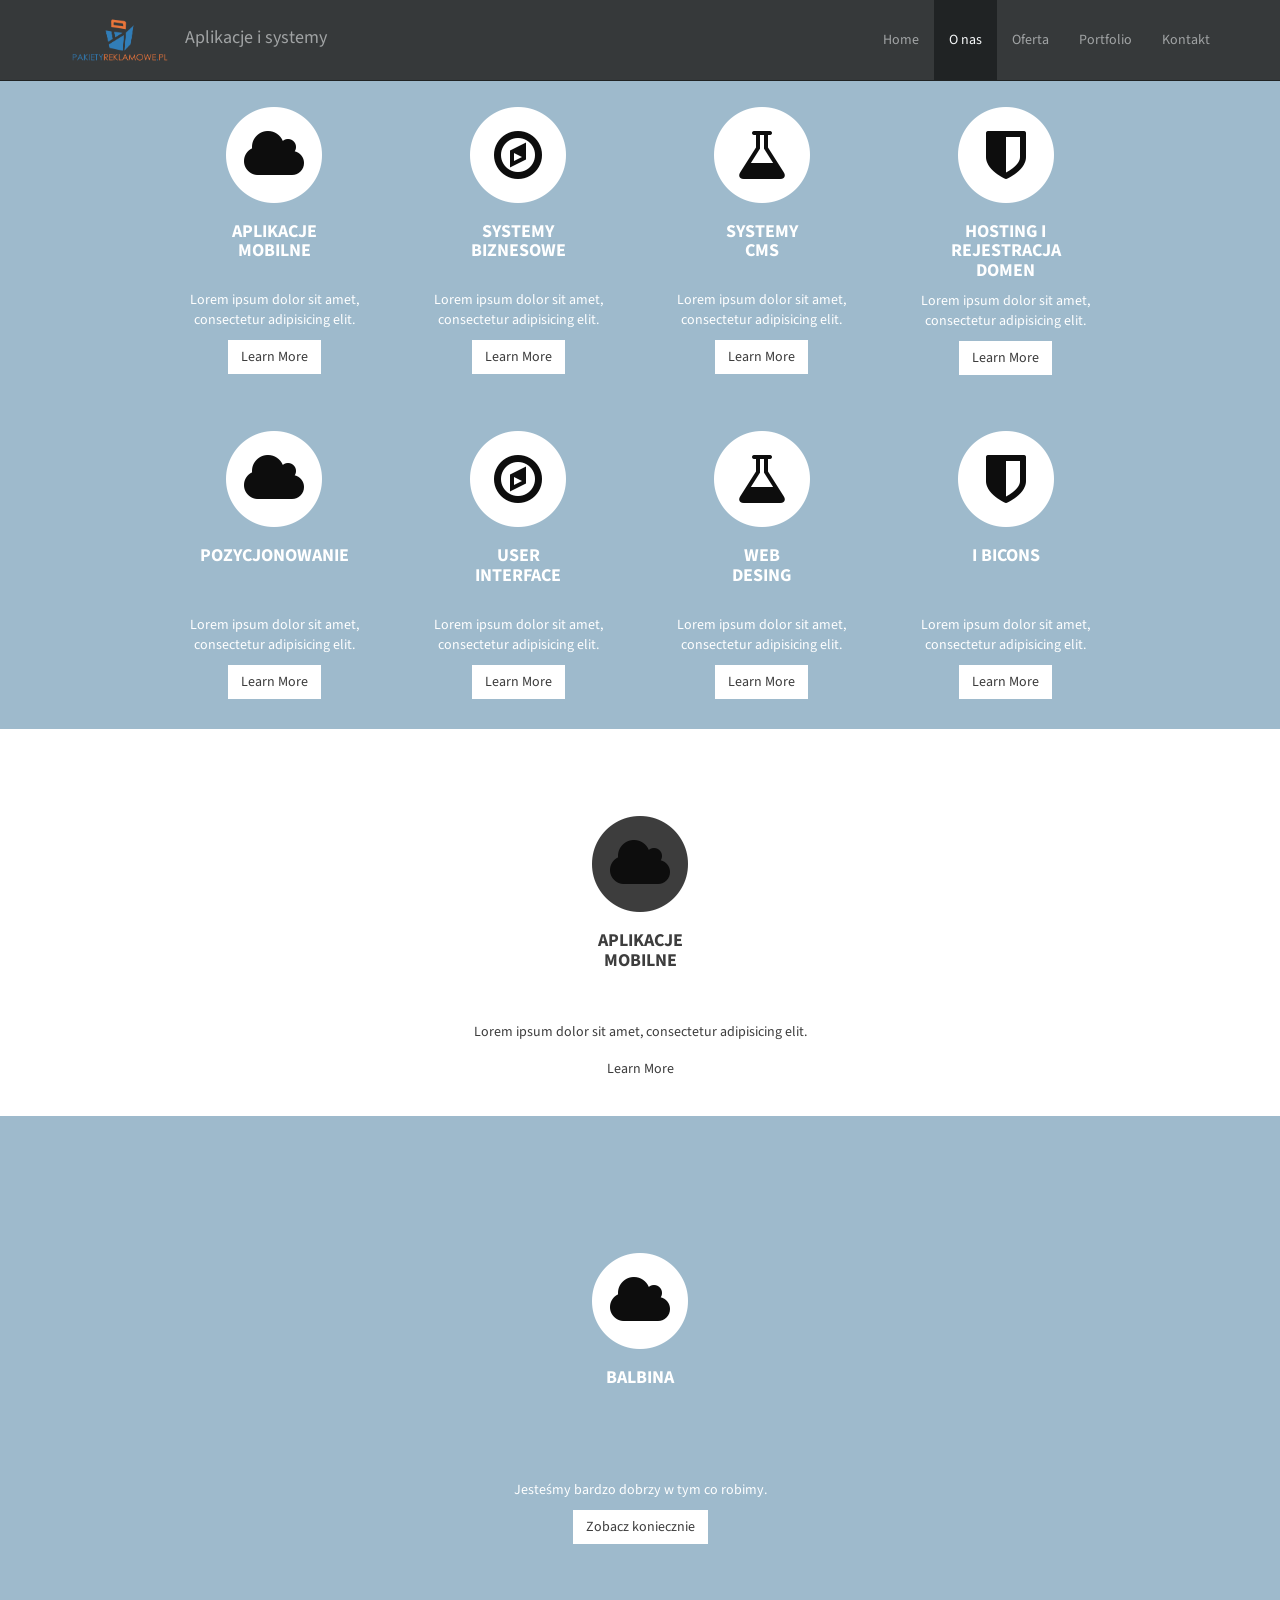
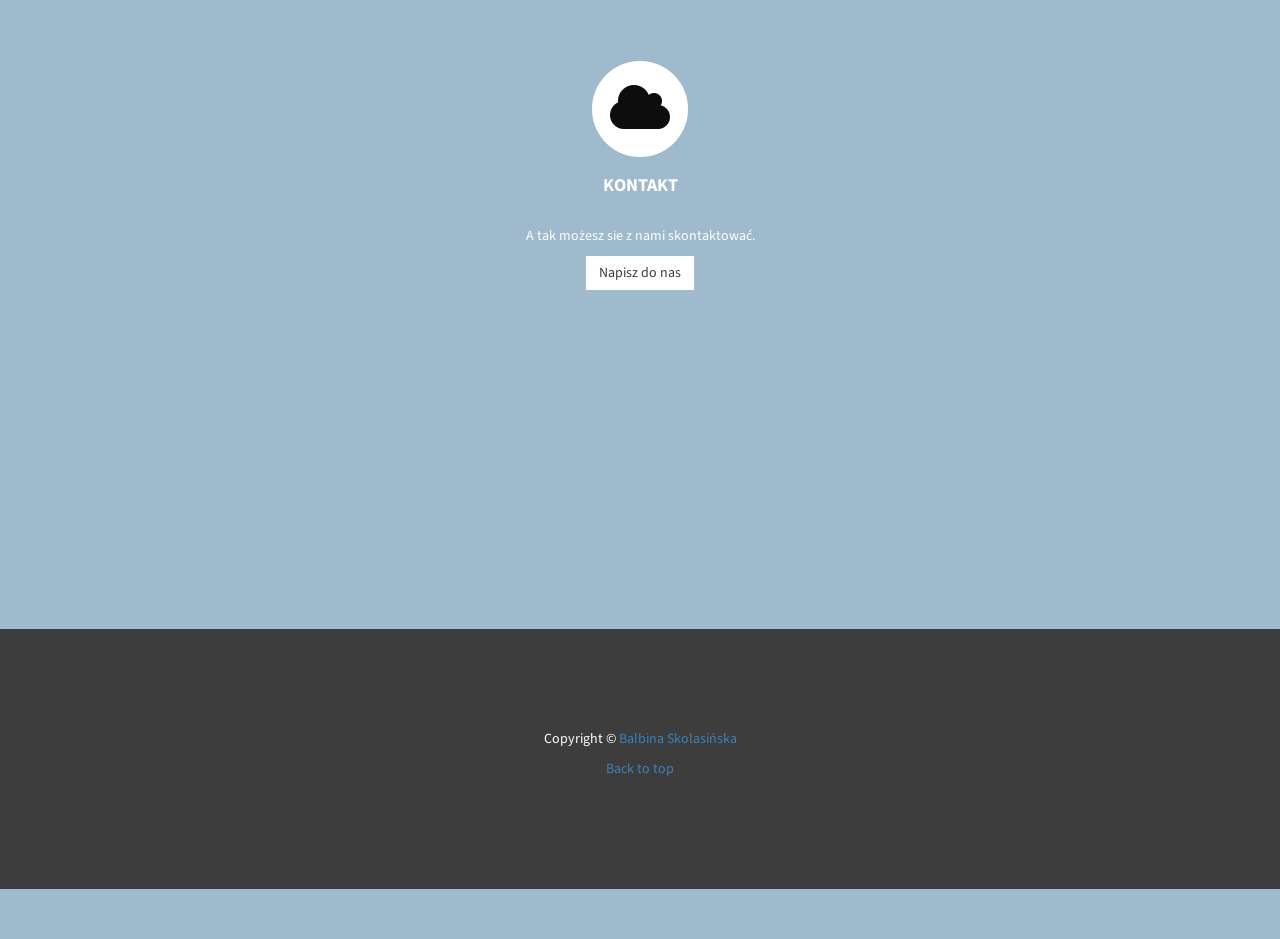
<file: index.html>
<html>
<head>

    <meta charset="utf-8">
    <meta http-equiv="X-UA-Compatible" content="IE=edge">
    <meta name="viewport" content="width=device-width, initial-scale=1">
    <meta name="description" content="">
    <meta name="author" content="">

    <title>APLIKACJEISYSTEMY.PL</title>

    <!-- Bootstrap Core CSS -->
    <link href="css/bootstrap.min.css" rel="stylesheet">

    <!-- Custom CSS -->
    <link href="css/stylish-portfolio.css" rel="stylesheet">

    <!-- Custom Fonts -->
    <link href="font-awesome/css/font-awesome.min.css" rel="stylesheet" type="text/css">
    <link href="http://fonts.googleapis.com/css?family=Source+Sans+Pro:300,400,700,300italic,400italic,700italic" rel="stylesheet" type="text/css">

    <!--Custom jQuery -->
    <script type="text/javascript" src="js/bootstrap.js"></script>
    <script type="text/javascript" src="js/scrollspy.js"></script>
    <script src="http://ajax.googleapis.com/ajax/libs/jquery/1.10.2/jquery.min.js"></script>
    <script type="text/javascript" src="js/scroll.js"></script>

    <!-- HTML5 Shim and Respond.js IE8 support of HTML5 elements and media queries -->
    <!-- WARNING: Respond.js doesn't work if you view the page via file:// -->
    <!--[if lt IE 9]>
        <script src="https://oss.maxcdn.com/libs/html5shiv/3.7.0/html5shiv.js"></script>
        <script src="https://oss.maxcdn.com/libs/respond.js/1.4.2/respond.min.js"></script>
        <![endif]-->

</head>

        <body data-spy="scroll" data-target="#myScrollspy" data-offset="20" data-target=" scroll #collapse navbar-collapse navHeaderCollapse" >

            <div class = "navbar navbar-inverse navbar-fixed-top" role="navigation">
             <div class = "container">
               <a class="navbar-brand page-scroll" href="#page-top"><img src ="img/logo.png" height=50px width = 100px /> </a>


               <a href = "#top" class = "navbar-brand">Aplikacje i systemy</a>

               <button class = "navbar-toggle" data-toggle = "collapse" data-target = ".navHeaderCollapse">

                <span class = "icon-bar"></span>
                <span class = "icon-bar"></span>
                <span class = "icon-bar"></span>


            </button>
            <nav class = "collapse navbar-collapse navHeaderCollapse" id="myScrollspy">
               <ul class = "nav navbar-nav navbar-right">
                   <li class="active"><a href="#top">Home</a></li>
                   <li><a href="#onas">O nas</a></li>
                   <li><a href="#oferta">Oferta</a></li>
                   <li><a href="#portfolio">Portfolio</a></li>
                   <li><a href="#kontakt">Kontakt</a></li>

               </ul>

           </nav>

       </div>
   </div>
</div>
</div>



<section  class="onas bg-primary" >
    <div class="container" id="onas">
       
        <div class="row text-center">
            <div class="col-lg-10 col-lg-offset-1">

                <!--<hr class="small">-->
                <div class="row" style="margin-top:80px">
                    <div class="col-md-3 col-sm-6">
                        <div class="service-item">
                            <span class="fa-stack fa-4x">
                                <i class="fa fa-circle fa-stack-2x"></i>
                                <i class="fa fa-cloud fa-stack-1x text-primary"></i>
                            </span>
                            <h4 class="podwojne">
                                <strong>APLIKACJE </br> MOBILNE</strong>
                            </h4>
                            <p>Lorem ipsum dolor sit amet, consectetur adipisicing elit.</p>
                            <a href="#" class="btn btn-light">Learn More</a>
                        </div>
                    </div>
                    <div class="col-md-3 col-sm-6">
                        <div class="service-item">
                            <span class="fa-stack fa-4x">
                                <i class="fa fa-circle fa-stack-2x"></i>
                                <i class="fa fa-compass fa-stack-1x text-primary"></i>
                            </span>
                            <h4 class="podwojne">
                                <strong>SYSTEMY </br> BIZNESOWE</strong>
                            </h4>
                            <p>Lorem ipsum dolor sit amet, consectetur adipisicing elit.</p>
                            <a href="#" class="btn btn-light">Learn More</a>
                        </div>
                    </div>
                    <div class="col-md-3 col-sm-6">
                        <div class="service-item">
                            <span class="fa-stack fa-4x">
                                <i class="fa fa-circle fa-stack-2x"></i>
                                <i class="fa fa-flask fa-stack-1x text-primary"></i>
                            </span>
                            <h4 class="podwojne">
                                <strong>SYSTEMY </br> CMS</strong>
                            </h4>
                            <p>Lorem ipsum dolor sit amet, consectetur adipisicing elit.</p>
                            <a href="#" class="btn btn-light">Learn More</a>
                        </div>
                    </div>
                    <div class="col-md-3 col-sm-6">
                        <div class="service-item">
                            <span class="fa-stack fa-4x">
                                <i class="fa fa-circle fa-stack-2x"></i>
                                <i class="fa fa-shield fa-stack-1x text-primary"></i>
                            </span>
                            <h4>
                                <strong>HOSTING I <br>REJESTRACJA</br>DOMEN</strong>
                            </h4>
                            <p>Lorem ipsum dolor sit amet, consectetur adipisicing elit.</p>
                            <a href="#" class="btn btn-light">Learn More</a>
                        </div>
                    </div>
                </div>
                <!-- /.row (nested) -->
            </div>
            <!-- /.col-lg-10 -->
        </div>
        <!-- /.row -->
    </div>
    <!-- /.container -->
</section>
<section id="onas" class="onas bg-primary">
    <div class="container">
        <div class="row text-center">
            <div class="col-lg-10 col-lg-offset-1">

                <!--<hr class="small">-->
                <div class="row">
                    <div class="col-md-3 col-sm-6">
                        <div class="service-item">
                            <span class="fa-stack fa-4x">
                                <i class="fa fa-circle fa-stack-2x"></i>
                                <i class="fa fa-cloud fa-stack-1x text-primary"></i>
                            </span>
                            <h4 class="pojedyncze">
                                <strong>POZYCJONOWANIE</strong>
                            </h4>
                            <p>Lorem ipsum dolor sit amet, consectetur adipisicing elit.</p>
                            <a href="#" class="btn btn-light">Learn More</a>
                        </div>
                    </div>
                    <div class="col-md-3 col-sm-6">
                        <div class="service-item">
                            <span class="fa-stack fa-4x">
                                <i class="fa fa-circle fa-stack-2x"></i>
                                <i class="fa fa-compass fa-stack-1x text-primary"></i>
                            </span>
                            <h4 class="podwojne">
                                <strong>USER </br> INTERFACE</strong>
                            </h4>
                            <p>Lorem ipsum dolor sit amet, consectetur adipisicing elit.</p>
                            <a href="#" class="btn btn-light">Learn More</a>
                        </div>
                    </div>
                    <div class="col-md-3 col-sm-6">
                        <div class="service-item">
                            <span class="fa-stack fa-4x">
                                <i class="fa fa-circle fa-stack-2x"></i>
                                <i class="fa fa-flask fa-stack-1x text-primary"></i>
                            </span>
                            <h4 class="podwojne">
                                <strong>WEB </br> DESING</strong>
                            </h4>
                            <p>Lorem ipsum dolor sit amet, consectetur adipisicing elit.</p>
                            <a href="#" class="btn btn-light">Learn More</a>
                        </div>
                    </div>
                    <div class="col-md-3 col-sm-6">
                        <div class="service-item">
                            <span class="fa-stack fa-4x">
                                <i class="fa fa-circle fa-stack-2x"></i>
                                <i class="fa fa-shield fa-stack-1x text-primary"></i>
                            </span>
                            <h4 class="pojedyncze">
                                <strong>I BICONS</strong>
                            </h4>
                            <p>Lorem ipsum dolor sit amet, consectetur adipisicing elit.</p>
                            <a href="#" class="btn btn-light">Learn More</a>
                        </div>
                    </div>
                </div>
                <!-- /.row (nested) -->
            </div>
            <!-- /.col-lg-10 -->
        </div>
        <!-- /.row -->
    </div>
    <!-- /.container -->
</section>
<section >

  <div class="container" id="oferta">
    <div class="row text-center">
        <div class="col-lg-10 col-lg-offset-1">

            <!--<hr class="small">-->
            <div class="row" style="margin-top:80px">

             <div class="col-md-6 col-md-offset-3 col-sm-3">

                <div class="service-item">
                    <span class="fa-stack fa-4x">

                        <i class="fa fa-circle fa-stack-2x"></i>
                        <i class="fa fa-cloud fa-stack-1x text-primary"></i>
                    </span>

                    <h4 class="podwojne">
                        <strong>APLIKACJE </br> MOBILNE</strong>
                    </h4>
                    <p>Lorem ipsum dolor sit amet, consectetur adipisicing elit.</p>
                    <a href="#" class="btn btn-light">Learn More</a>
                </div>
            </div>
        </div>
    </div>
</div>
</div>

<section id="portfolio" class="portfolio bg-primary">

  <div class="container">
    <div class="row text-center">
        <div class="col-lg-10 col-lg-offset-1">

            <!--<hr class="small">-->
            <div class="row" style="margin-top:80px">
             <div class="col-md-6 col-md-offset-3 col-sm-3">
                <div class="service-item">
                    <span class="fa-stack fa-4x">
                        <i class="fa fa-circle fa-stack-2x"></i>
                        <i class="fa fa-cloud fa-stack-1x text-primary"></i>
                    </span>
                    <h4 class="pojedyncze">
                        <strong>BALBINA</strong>
                    </h4>
                    <p>Jesteśmy bardzo dobrzy w tym co robimy.</p>
                    <a href="#" class="btn btn-light">Zobacz koniecznie</a>
                </div>
            </div>
        </div>
    </div>
</div>
</div>

<section id="kontakt" class="kontakt bg-primary">
  <div class="container">
    <div class="row text-center">
        <div class="col-lg-10 col-lg-offset-1">

            <!--<hr class="small">-->
            <div class="row" style="margin-top:80px">
                <div class="col-md-6 col-md-offset-3 col-sm-3">
                    <div class="service-item">
                        <span class="fa-stack fa-4x">
                            <i class="fa fa-circle fa-stack-2x"></i>
                            <i class="fa fa-cloud fa-stack-1x text-primary"></i>
                        </span>
                        <h4>
                            <strong>KONTAKT </br></strong>
                        </h4>
                    </div>
                    <p>A tak możesz sie z nami skontaktować.</p>
                    <a href="#" class="btn btn-light">Napisz do nas</a>
                </div>
                <div id="map-container" class="col-md-1"></div>
            </div>

            <!-- jQuery (necessary for Bootstrap's JavaScript plugins) -->
            <script src="http://cdnjs.cloudflare.com/ajax/libs/jquery/2.0.3/jquery.min.js"></script>
            <!-- Include all compiled plugins (below), or include individual files as needed -->
            <script src="http://cdnjs.cloudflare.com/ajax/libs/twitter-bootstrap/3.1.1/js/bootstrap.min.js"></script>
            <script src="http://maps.google.com/maps/api/js?sensor=false"></script>
            <script type="text/javascript" src="js/map.js"></script>
        </div>
    </div>
</div>
</div>
</div>
</div>
</section>


</body>
<div class="alt2">
    <div class="container">
        <footer>

            <p align="center"> Copyright &copy;  <a href="mailto:balbina@pakietyreklamowe.pl">Balbina Skolasińska</p>
        </a> </p>
        <p align="center"> <a href="#top">Back to top</a></p>
    </footer>
</div>
</div>
</html>
</file>
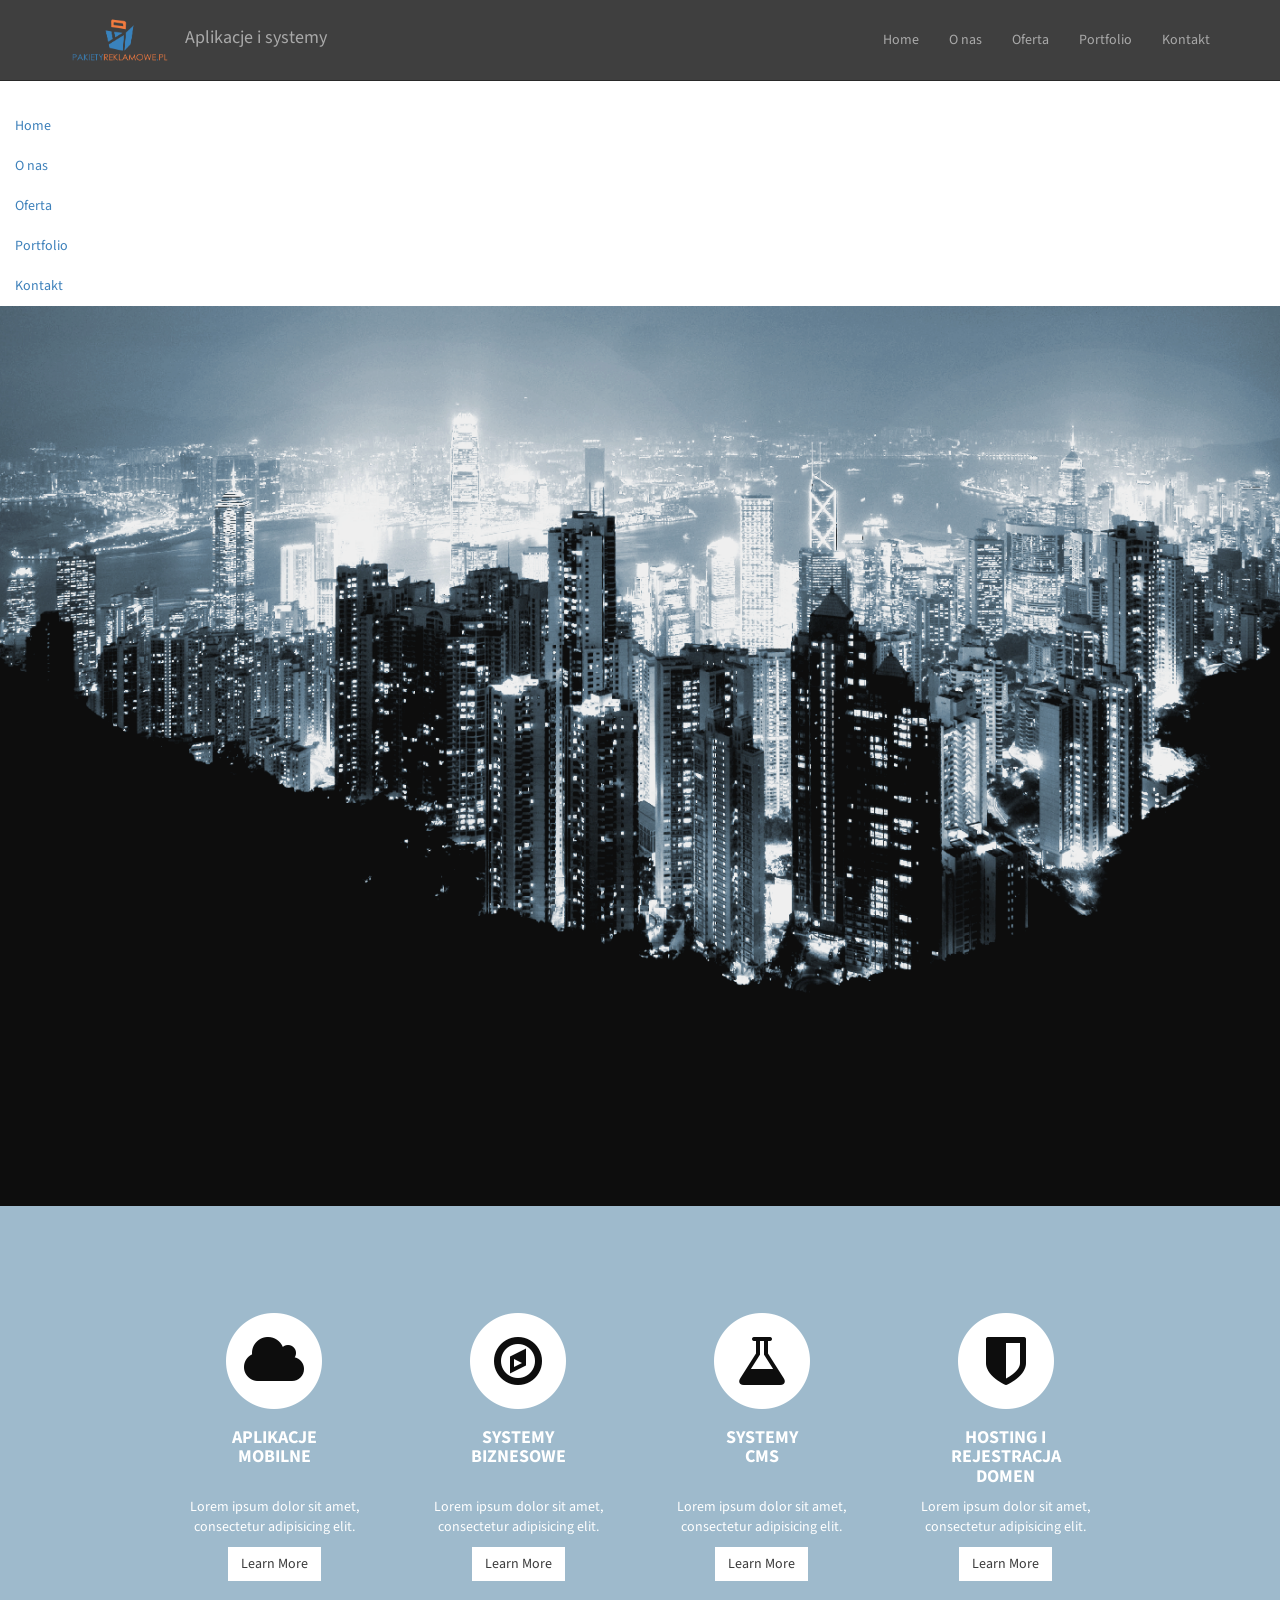
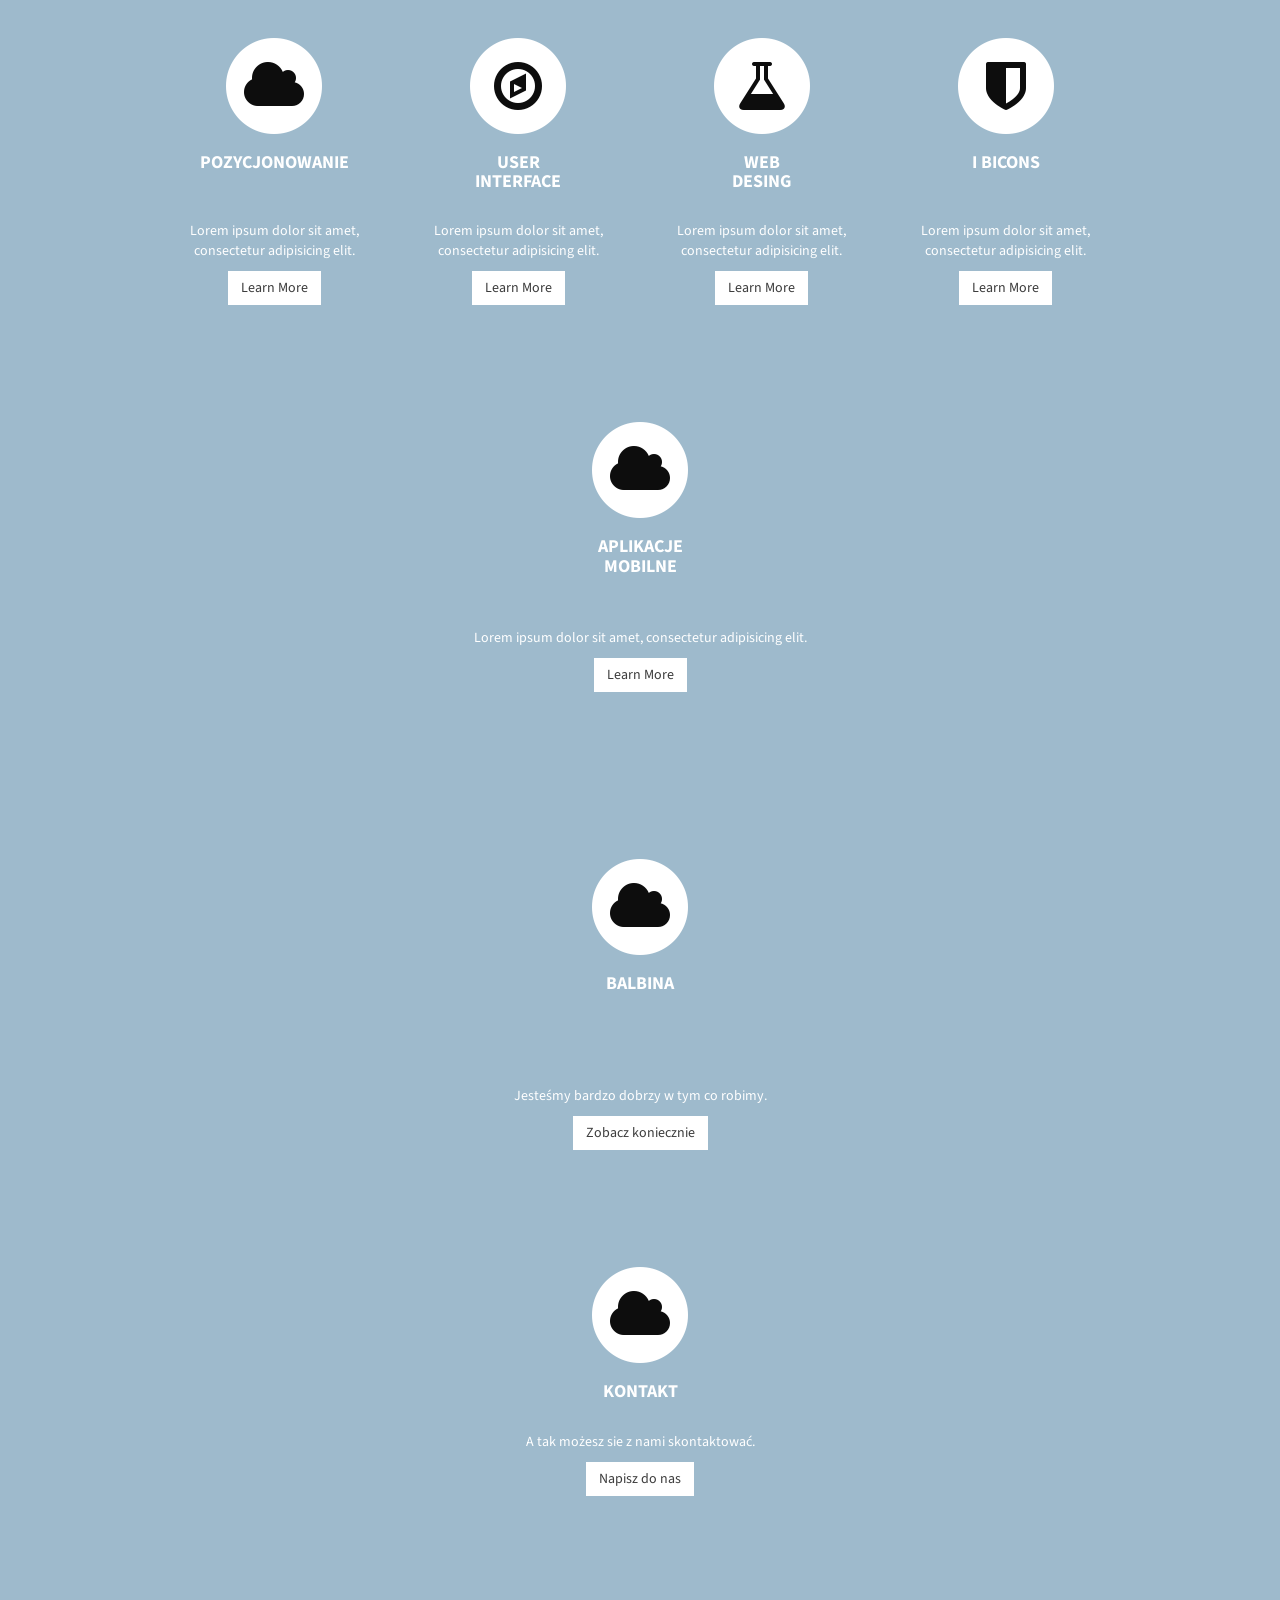
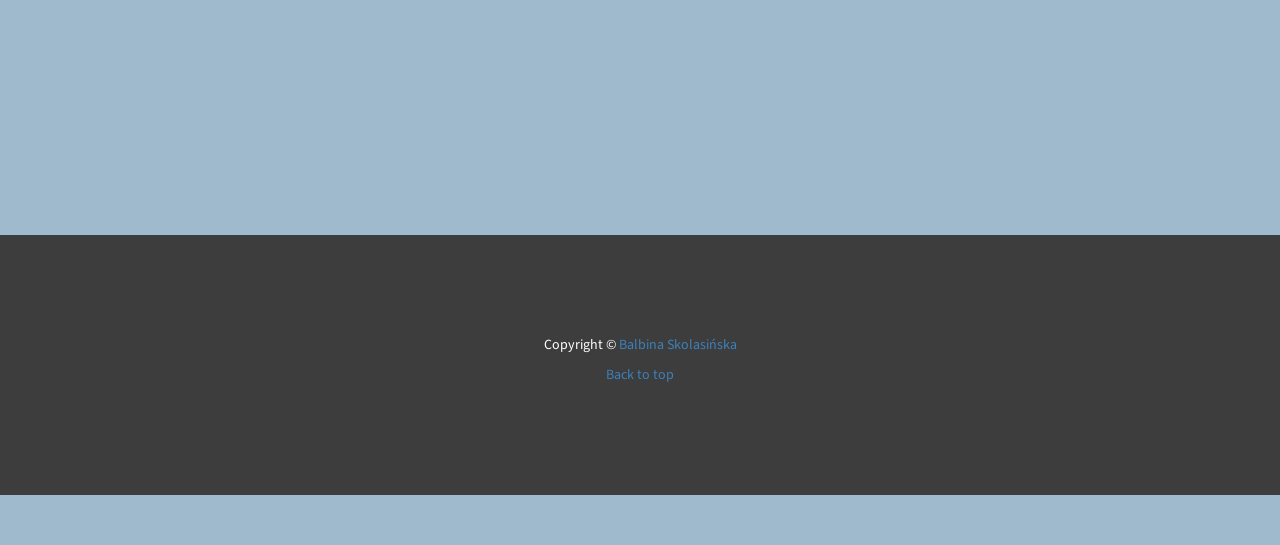
<file: index3.html>
<html>
<head>

    <meta charset="utf-8">
    <meta http-equiv="X-UA-Compatible" content="IE=edge">
    <meta name="viewport" content="width=device-width, initial-scale=1">
    <meta name="description" content="">
    <meta name="author" content="">

    <title>APLIKACJEISYSTEMY.PL</title>

    <!-- Bootstrap Core CSS -->
    <link href="css/bootstrap.min.css" rel="stylesheet">

    <!-- Custom CSS -->
    <link href="css/stylish-portfolio.css" rel="stylesheet">

    <!-- Custom Fonts -->
    <link href="font-awesome/css/font-awesome.min.css" rel="stylesheet" type="text/css">
    <link href="http://fonts.googleapis.com/css?family=Source+Sans+Pro:300,400,700,300italic,400italic,700italic" rel="stylesheet" type="text/css">

    <!--Custom jQuery -->
    <script type="text/javascript" src="js/bootstrap.js"></script>
    <script type="text/javascript" src="js/scrollspy.js"></script>
    <script src="http://ajax.googleapis.com/ajax/libs/jquery/1.10.2/jquery.min.js"></script>
    <script type="text/javascript" src="js/scroll.js"></script>

    <!-- HTML5 Shim and Respond.js IE8 support of HTML5 elements and media queries -->
    <!-- WARNING: Respond.js doesn't work if you view the page via file:// -->
    <!--[if lt IE 9]>
        <script src="https://oss.maxcdn.com/libs/html5shiv/3.7.0/html5shiv.js"></script>
        <script src="https://oss.maxcdn.com/libs/respond.js/1.4.2/respond.min.js"></script>
    <![endif]-->
    
 



<body data-spy="scroll" data-target="#myScrollspy" data-offset="20" data-target="scroll #collapse navbar-collapse navHeaderCollapse">


<div class = "navbar navbar-inverse navbar-fixed-top" role="navigation">
	<div class = "container">
	  <a class="navbar-brand page-scroll" href="#page-top"><img src ="img/logo.png" height=50px width = 100px /> </a>
            
		<a href = "#top" class = "navbar-brand">Aplikacje i systemy</a>

<button class = "navbar-toggle" data-toggle = "collapse" data-target = ".navHeaderCollapse">

<span class = "icon-bar"></span>
<span class = "icon-bar"></span>
<span class = "icon-bar"></span>


</button>
		<nav class = "collapse navbar-collapse navHeaderCollapse" id="myScrollspy">
			<ul class = "nav navbar-nav navbar-right">
			<li class="active"><a href="#top">Home</a></li>
			<li><a href="#onas">O nas</a></li>
			<li><a href="#oferta">Oferta</a></li>
			<li><a href="#portfolio">Portfolio</a></li>
			<li><a href="#kontakt">Kontakt</a></li>

			</ul>

			</nav>
		</div>
	</div>
</div>

    <div class="row" style="margin-top:80px">
     <div class="col-md-3">
        <div class="bs-sidebar">
            <ul class="nav bs-didenav" id="example">
                <li class="active"><a href="#top">Home</a></li>
            <li><a href="#onas">O nas</a></li>
            <li><a href="#oferta">Oferta</a></li>
            <li><a href="#portfolio">Portfolio</a></li>
            <li><a href="#kontakt">Kontakt</a></li>
            </ul>
        </div>
     </div>
     </div>
           


<header id="top" class="header">
        <div class="text-vertical-center">
           
            
        </div>
    </header>



<section  class="onas bg-primary">
        <div class="container" id="onas">
            <div class="row text-center">
                <div class="col-lg-10 col-lg-offset-1">
                    
                    <!--<hr class="small">-->
                    <div class="row" style="margin-top:80px">
                        <div class="col-md-3 col-sm-6">
                            <div class="service-item">
                                <span class="fa-stack fa-4x">
                                <i class="fa fa-circle fa-stack-2x"></i>
                                <i class="fa fa-cloud fa-stack-1x text-primary"></i>
                            </span>
                                <h4 class="podwojne">
                                    <strong>APLIKACJE </br> MOBILNE</strong>
                                </h4>
                                <p>Lorem ipsum dolor sit amet, consectetur adipisicing elit.</p>
                                <a href="#" class="btn btn-light">Learn More</a>
                            </div>
                        </div>
                        <div class="col-md-3 col-sm-6">
                            <div class="service-item">
                                <span class="fa-stack fa-4x">
                                <i class="fa fa-circle fa-stack-2x"></i>
                                <i class="fa fa-compass fa-stack-1x text-primary"></i>
                            </span>
                                <h4 class="podwojne">
                                    <strong>SYSTEMY </br> BIZNESOWE</strong>
                                </h4>
                                <p>Lorem ipsum dolor sit amet, consectetur adipisicing elit.</p>
                                <a href="#" class="btn btn-light">Learn More</a>
                            </div>
                        </div>
                        <div class="col-md-3 col-sm-6">
                            <div class="service-item">
                                <span class="fa-stack fa-4x">
                                <i class="fa fa-circle fa-stack-2x"></i>
                                <i class="fa fa-flask fa-stack-1x text-primary"></i>
                            </span>
                                <h4 class="podwojne">
                                    <strong>SYSTEMY </br> CMS</strong>
                                </h4>
                                <p>Lorem ipsum dolor sit amet, consectetur adipisicing elit.</p>
                                <a href="#" class="btn btn-light">Learn More</a>
                            </div>
                        </div>
                        <div class="col-md-3 col-sm-6">
                            <div class="service-item">
                                <span class="fa-stack fa-4x">
                                <i class="fa fa-circle fa-stack-2x"></i>
                                <i class="fa fa-shield fa-stack-1x text-primary"></i>
                            </span>
                                <h4>
                                    <strong>HOSTING I <br>REJESTRACJA</br>DOMEN</strong>
                                </h4>
                                <p>Lorem ipsum dolor sit amet, consectetur adipisicing elit.</p>
                                <a href="#" class="btn btn-light">Learn More</a>
                            </div>
                        </div>
                    </div>
                    <!-- /.row (nested) -->
                </div>
                <!-- /.col-lg-10 -->
            </div>
            <!-- /.row -->
        </div>
        <!-- /.container -->
    </section>
	<section id="onas" class="onas bg-primary">
        <div class="container">
            <div class="row text-center">
                <div class="col-lg-10 col-lg-offset-1">
                    
                    <!--<hr class="small">-->
                    <div class="row">
                        <div class="col-md-3 col-sm-6">
                            <div class="service-item">
                                <span class="fa-stack fa-4x">
                                <i class="fa fa-circle fa-stack-2x"></i>
                                <i class="fa fa-cloud fa-stack-1x text-primary"></i>
                            </span>
                                <h4 class="pojedyncze">
                                    <strong>POZYCJONOWANIE</strong>
                                </h4>
                                <p>Lorem ipsum dolor sit amet, consectetur adipisicing elit.</p>
                                <a href="#" class="btn btn-light">Learn More</a>
                            </div>
                        </div>
                        <div class="col-md-3 col-sm-6">
                            <div class="service-item">
                                <span class="fa-stack fa-4x">
                                <i class="fa fa-circle fa-stack-2x"></i>
                                <i class="fa fa-compass fa-stack-1x text-primary"></i>
                            </span>
                                <h4 class="podwojne">
                                    <strong>USER </br> INTERFACE</strong>
                                </h4>
                                <p>Lorem ipsum dolor sit amet, consectetur adipisicing elit.</p>
                                <a href="#" class="btn btn-light">Learn More</a>
                            </div>
                        </div>
                        <div class="col-md-3 col-sm-6">
                            <div class="service-item">
                                <span class="fa-stack fa-4x">
                                <i class="fa fa-circle fa-stack-2x"></i>
                                <i class="fa fa-flask fa-stack-1x text-primary"></i>
                            </span>
                                <h4 class="podwojne">
                                    <strong>WEB </br> DESING</strong>
                                </h4>
                                <p>Lorem ipsum dolor sit amet, consectetur adipisicing elit.</p>
                                <a href="#" class="btn btn-light">Learn More</a>
                            </div>
                        </div>
                        <div class="col-md-3 col-sm-6">
                            <div class="service-item">
                                <span class="fa-stack fa-4x">
                                <i class="fa fa-circle fa-stack-2x"></i>
                                <i class="fa fa-shield fa-stack-1x text-primary"></i>
                            </span>
                                <h4 class="pojedyncze">
                                    <strong>I BICONS</strong>
                                </h4>
                                <p>Lorem ipsum dolor sit amet, consectetur adipisicing elit.</p>
                                <a href="#" class="btn btn-light">Learn More</a>
                            </div>
                        </div>
                    </div>
                    <!-- /.row (nested) -->
                </div>
                <!-- /.col-lg-10 -->
            </div>
            <!-- /.row -->
        </div>
        <!-- /.container -->
    </section>
    <section class="oferta bg-primary">
    
  <div class="container" id="oferta">
            <div class="row text-center">
                <div class="col-lg-10 col-lg-offset-1">
                   
                    <!--<hr class="small">-->
                    <div class="row" style="margin-top:80px">

                         <div class="col-md-6 col-md-offset-3 col-sm-3">

                            <div class="service-item">
                                <span class="fa-stack fa-4x">
                                
                                <i class="fa fa-circle fa-stack-2x"></i>
                                <i class="fa fa-cloud fa-stack-1x text-primary"></i>
                            </span>

                                <h4 class="podwojne">
                                    <strong>APLIKACJE </br> MOBILNE</strong>
                                </h4>
                                <p>Lorem ipsum dolor sit amet, consectetur adipisicing elit.</p>
                                <a href="#" class="btn btn-light">Learn More</a>
                            </div>
                            </div>
                            </div>
                            </div>
                            </div>
                            </div>

<section id="portfolio" class="portfolio bg-primary">
    
  <div class="container">
            <div class="row text-center">
                <div class="col-lg-10 col-lg-offset-1">
                    
                    <!--<hr class="small">-->
                    <div class="row" style="margin-top:80px">
                         <div class="col-md-6 col-md-offset-3 col-sm-3">
                            <div class="service-item">
                                <span class="fa-stack fa-4x">
                                <i class="fa fa-circle fa-stack-2x"></i>
                                <i class="fa fa-cloud fa-stack-1x text-primary"></i>
                            </span>
                                <h4 class="pojedyncze">
                                    <strong>BALBINA</strong>
                                </h4>
                                <p>Jesteśmy bardzo dobrzy w tym co robimy.</p>
                                <a href="#" class="btn btn-light">Zobacz koniecznie</a>
                            </div>
                            </div>
                            </div>
                            </div>
                            </div>
                            </div>

<section id="kontakt" class="kontakt bg-primary">
  <div class="container">
            <div class="row text-center">
                <div class="col-lg-10 col-lg-offset-1">
                    
                    <!--<hr class="small">-->
                    <div class="row" style="margin-top:80px">
                        <div class="col-md-6 col-md-offset-3 col-sm-3">
                            <div class="service-item">
                                <span class="fa-stack fa-4x">
                                <i class="fa fa-circle fa-stack-2x"></i>
                                <i class="fa fa-cloud fa-stack-1x text-primary"></i>
                            </span>
                                <h4>
                                    <strong>KONTAKT </br></strong>
                                </h4>
                            </div>
                            <p>A tak możesz sie z nami skontaktować.</p>
                            <a href="#" class="btn btn-light">Napisz do nas</a>
                        </div>
                            <div id="map-container" class="col-md-1"></div>
                    </div>

    <!-- jQuery (necessary for Bootstrap's JavaScript plugins) -->
    <script src="http://cdnjs.cloudflare.com/ajax/libs/jquery/2.0.3/jquery.min.js"></script>
    <!-- Include all compiled plugins (below), or include individual files as needed -->
    <script src="http://cdnjs.cloudflare.com/ajax/libs/twitter-bootstrap/3.1.1/js/bootstrap.min.js"></script>
    <script src="http://maps.google.com/maps/api/js?sensor=false"></script>
    <script type="text/javascript" src="js/map.js"></script>
                            </div>
                        </div>
                    </div>
                </div>
            </div>
          </div>
    </section>
	

	</body>
    <div class="alt2">
    <div class="container">
    <footer>

<p align="center"> Copyright &copy;  <a href="mailto:balbina@pakietyreklamowe.pl">Balbina Skolasińska</p>
     </a> </p>
<p align="center"> <a href="#top">Back to top</a></p>
     </footer>
   </div>
   </div>
	</html>
</file>
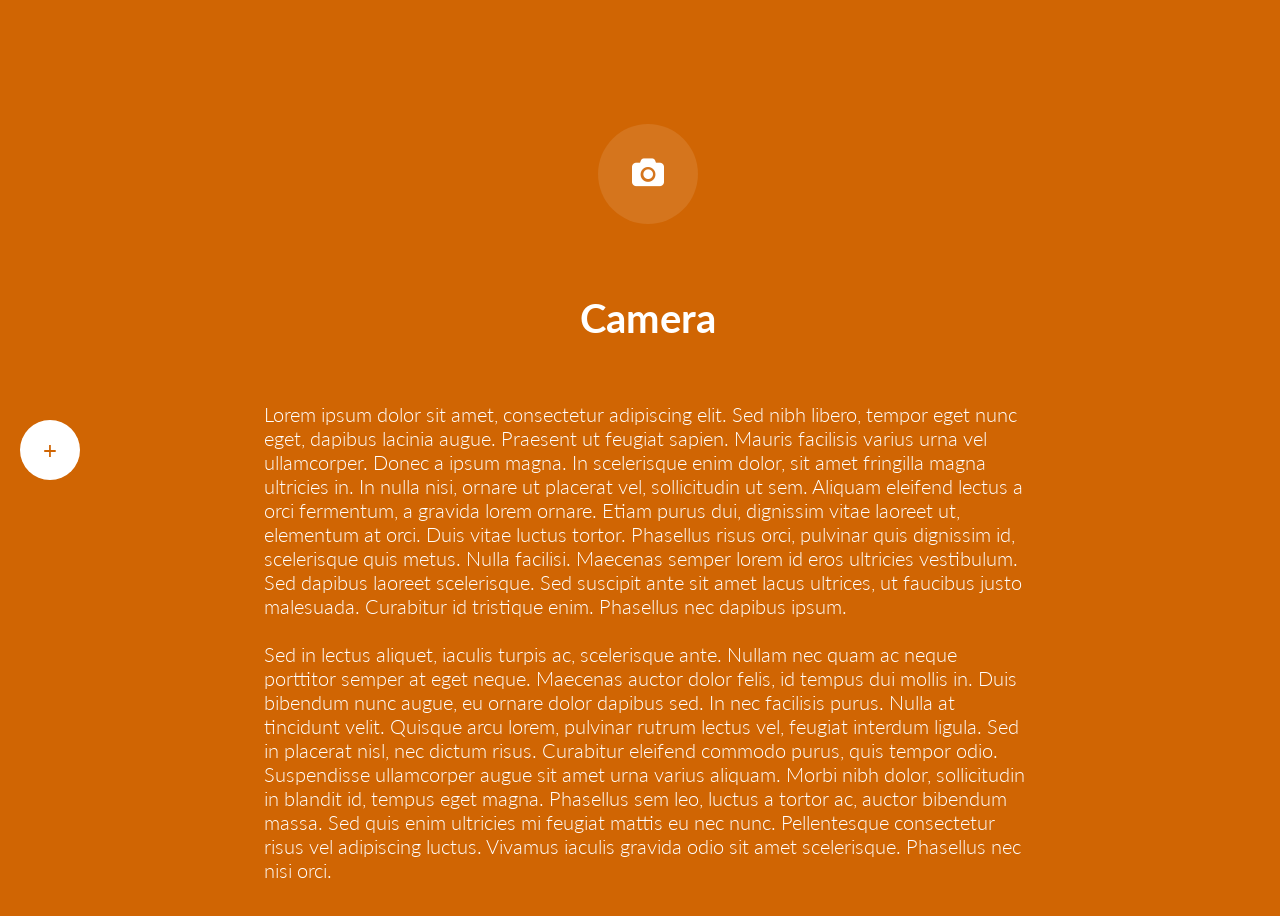
<file: ferroMenu-1.2.3/ferroMenu/demos/demo1.html>
<!DOCTYPE html>
<html lang="it">
	<head>
		<meta http-equiv="content-type" content="text/html; charset=utf-8">
		<title>Ferro Menu :: ferro's jQuery Plugins</title>
		<link rel="stylesheet" rev="stylesheet" href="http://meyerweb.com/eric/tools/css/reset/reset.css" type="text/css" media="all">
  		<link rel="stylesheet" href="css/style.css" />
  		<link rel="stylesheet" href="../jquery.ferro.ferroMenu.css" />
  		<link rel="stylesheet" href="css/demos.css" />
  		<link rel="stylesheet" href="fonts/font-awesome/css/font-awesome.css" />
  		<link href='http://fonts.googleapis.com/css?family=Lato:300,400' rel='stylesheet' type='text/css'>
		<script src="../jquery-1.9.1.min.js" type="text/javascript"></script>
		<script src="../jquery.ferro.ferroMenu-1.2.3.min.js" type="text/javascript"></script>
		<script src="lib/jquery.transit.min.js" type="text/javascript"></script>
		
		<script type="text/javascript">
			var currentIndex = 0;
			var currentId = "camera";
			$(document).ready(function() {
				$("#nav").ferroMenu({
					position 	: "left-center",
					delay 		: 50,
					rotation 	: 720,
					margin		: 20
				});
			});
			
			var colors = {
					"camera" : {
						"background" : "#D06503",
						"index" : 0
					},
					"user" : {
						"background" : "#E9931A",
						"index" : 1
					},
					"mapmarker" : {
						"background" : "#1691BE",
						"index" : 2
					},
					"music" : {
						"background" : "#166BA2",
						"index" : 3
					},
					"commentalt" : {
						"background" : "#1B3647",
						"index" : 4
					},
					"moon" : {
						"background" : "#152836",
						"index" : 5
					}
					
			};
			
			function goTo(id){
				var obj = eval("colors."+id);
				
				$("body").css("background",obj.background);
				$(".ferromenu-controller,#nav li a").css("color",obj.background);
				if(obj.index > currentIndex){
					$(".active").addClass("off");
					$(".active").transition({
						x : -100,
						opacity : 0,
						zIndex : 0
					},600);
					
					$("#"+currentId).removeClass("active");
					
					$("#"+id).addClass("active");
					$("#"+id).transition({
						x : 400
					},0,function(){
						$("#"+id).removeClass("off");
						$("#"+id).transition({
							x : 0,
							opacity : 1,
							zIndex : 2
						},600);
					});
				}else if(obj.index < currentIndex){
					$(".active").addClass("off");
					$(".active").transition({
						x : 100,
						opacity : 0,
						zIndex : 0
					},600);
					$("#"+currentId).removeClass("active");
					
					
					$("#"+id).addClass("active");
					$("#"+id).transition({
						x : -400
					},0,function(){
						$("#"+id).removeClass("off");
						$("#"+id).transition({
							x : 0,
							opacity : 1,
							zIndex : 2
						},600);
					});
				}
				currentIndex = obj.index;
				currentId = id;
				
			}
		</script>
	</head>
	<body>
		<ul id="nav">
			<li><a href="javascript:goTo('camera');"><i class="icon-camera"></i></a></li>
			<li><a href="javascript:goTo('user');"><i class="icon-user"></i></a></li>
			<li><a href="javascript:goTo('mapmarker');"><i class="icon-map-marker"></i></a></li>
			<li><a href="javascript:goTo('music');"><i class="icon-music"></i></a></li>
			<li><a href="javascript:goTo('commentalt');"><i class="icon-comment-alt"></i></a></li>
			<li><a href="javascript:goTo('moon');"><i class="icon-moon"></i></a></li>
		</ul>
		<section id="content">
			<article id="camera" class="active">
				<i class="icon-camera"></i>
				<h1>Camera</h1>
				<div class="cnt">
					Lorem ipsum dolor sit amet, consectetur adipiscing elit. Sed nibh libero, tempor eget nunc eget, dapibus lacinia augue. Praesent ut feugiat sapien. Mauris facilisis varius urna vel ullamcorper. Donec a ipsum magna. In scelerisque enim dolor, sit amet fringilla magna ultricies in. In nulla nisi, ornare ut placerat vel, sollicitudin ut sem. Aliquam eleifend lectus a orci fermentum, a gravida lorem ornare. Etiam purus dui, dignissim vitae laoreet ut, elementum at orci. Duis vitae luctus tortor. Phasellus risus orci, pulvinar quis dignissim id, scelerisque quis metus. Nulla facilisi. Maecenas semper lorem id eros ultricies vestibulum. Sed dapibus laoreet scelerisque. Sed suscipit ante sit amet lacus ultrices, ut faucibus justo malesuada. Curabitur id tristique enim. Phasellus nec dapibus ipsum.
					<br/><br/>
					Sed in lectus aliquet, iaculis turpis ac, scelerisque ante. Nullam nec quam ac neque porttitor semper at eget neque. Maecenas auctor dolor felis, id tempus dui mollis in. Duis bibendum nunc augue, eu ornare dolor dapibus sed. In nec facilisis purus. Nulla at tincidunt velit. Quisque arcu lorem, pulvinar rutrum lectus vel, feugiat interdum ligula. Sed in placerat nisl, nec dictum risus. Curabitur eleifend commodo purus, quis tempor odio. Suspendisse ullamcorper augue sit amet urna varius aliquam. Morbi nibh dolor, sollicitudin in blandit id, tempus eget magna. Phasellus sem leo, luctus a tortor ac, auctor bibendum massa. Sed quis enim ultricies mi feugiat mattis eu nec nunc. Pellentesque consectetur risus vel adipiscing luctus. Vivamus iaculis gravida odio sit amet scelerisque. Phasellus nec nisi orci.
				</div>
			</article>
			<article id="user" class="off">
				<i class="icon-user"></i>
				<h1>User</h1>
				<div class="cnt">
					Lorem ipsum dolor sit amet, consectetur adipiscing elit. Sed nibh libero, tempor eget nunc eget, dapibus lacinia augue. Praesent ut feugiat sapien. Mauris facilisis varius urna vel ullamcorper. Donec a ipsum magna. In scelerisque enim dolor, sit amet fringilla magna ultricies in. In nulla nisi, ornare ut placerat vel, sollicitudin ut sem. Aliquam eleifend lectus a orci fermentum, a gravida lorem ornare. Etiam purus dui, dignissim vitae laoreet ut, elementum at orci. Duis vitae luctus tortor. Phasellus risus orci, pulvinar quis dignissim id, scelerisque quis metus. Nulla facilisi. Maecenas semper lorem id eros ultricies vestibulum. Sed dapibus laoreet scelerisque. Sed suscipit ante sit amet lacus ultrices, ut faucibus justo malesuada. Curabitur id tristique enim. Phasellus nec dapibus ipsum.
					<br/><br/>
					Sed in lectus aliquet, iaculis turpis ac, scelerisque ante. Nullam nec quam ac neque porttitor semper at eget neque. Maecenas auctor dolor felis, id tempus dui mollis in. Duis bibendum nunc augue, eu ornare dolor dapibus sed. In nec facilisis purus. Nulla at tincidunt velit. Quisque arcu lorem, pulvinar rutrum lectus vel, feugiat interdum ligula. Sed in placerat nisl, nec dictum risus. Curabitur eleifend commodo purus, quis tempor odio. Suspendisse ullamcorper augue sit amet urna varius aliquam. Morbi nibh dolor, sollicitudin in blandit id, tempus eget magna. Phasellus sem leo, luctus a tortor ac, auctor bibendum massa. Sed quis enim ultricies mi feugiat mattis eu nec nunc. Pellentesque consectetur risus vel adipiscing luctus. Vivamus iaculis gravida odio sit amet scelerisque. Phasellus nec nisi orci.
				</div>
			</article>
			<article id="mapmarker" class="off">
				<i class="icon-map-marker"></i>
				<h1>Marker</h1>
				<div class="cnt">
					Lorem ipsum dolor sit amet, consectetur adipiscing elit. Sed nibh libero, tempor eget nunc eget, dapibus lacinia augue. Praesent ut feugiat sapien. Mauris facilisis varius urna vel ullamcorper. Donec a ipsum magna. In scelerisque enim dolor, sit amet fringilla magna ultricies in. In nulla nisi, ornare ut placerat vel, sollicitudin ut sem. Aliquam eleifend lectus a orci fermentum, a gravida lorem ornare. Etiam purus dui, dignissim vitae laoreet ut, elementum at orci. Duis vitae luctus tortor. Phasellus risus orci, pulvinar quis dignissim id, scelerisque quis metus. Nulla facilisi. Maecenas semper lorem id eros ultricies vestibulum. Sed dapibus laoreet scelerisque. Sed suscipit ante sit amet lacus ultrices, ut faucibus justo malesuada. Curabitur id tristique enim. Phasellus nec dapibus ipsum.
					<br/><br/>
					Sed in lectus aliquet, iaculis turpis ac, scelerisque ante. Nullam nec quam ac neque porttitor semper at eget neque. Maecenas auctor dolor felis, id tempus dui mollis in. Duis bibendum nunc augue, eu ornare dolor dapibus sed. In nec facilisis purus. Nulla at tincidunt velit. Quisque arcu lorem, pulvinar rutrum lectus vel, feugiat interdum ligula. Sed in placerat nisl, nec dictum risus. Curabitur eleifend commodo purus, quis tempor odio. Suspendisse ullamcorper augue sit amet urna varius aliquam. Morbi nibh dolor, sollicitudin in blandit id, tempus eget magna. Phasellus sem leo, luctus a tortor ac, auctor bibendum massa. Sed quis enim ultricies mi feugiat mattis eu nec nunc. Pellentesque consectetur risus vel adipiscing luctus. Vivamus iaculis gravida odio sit amet scelerisque. Phasellus nec nisi orci.
				</div>
			</article>
			<article id="music" class="off">
				<i class="icon-music"></i>
				<h1>Music</h1>
				<div class="cnt">
					Lorem ipsum dolor sit amet, consectetur adipiscing elit. Sed nibh libero, tempor eget nunc eget, dapibus lacinia augue. Praesent ut feugiat sapien. Mauris facilisis varius urna vel ullamcorper. Donec a ipsum magna. In scelerisque enim dolor, sit amet fringilla magna ultricies in. In nulla nisi, ornare ut placerat vel, sollicitudin ut sem. Aliquam eleifend lectus a orci fermentum, a gravida lorem ornare. Etiam purus dui, dignissim vitae laoreet ut, elementum at orci. Duis vitae luctus tortor. Phasellus risus orci, pulvinar quis dignissim id, scelerisque quis metus. Nulla facilisi. Maecenas semper lorem id eros ultricies vestibulum. Sed dapibus laoreet scelerisque. Sed suscipit ante sit amet lacus ultrices, ut faucibus justo malesuada. Curabitur id tristique enim. Phasellus nec dapibus ipsum.
					<br/><br/>
					Sed in lectus aliquet, iaculis turpis ac, scelerisque ante. Nullam nec quam ac neque porttitor semper at eget neque. Maecenas auctor dolor felis, id tempus dui mollis in. Duis bibendum nunc augue, eu ornare dolor dapibus sed. In nec facilisis purus. Nulla at tincidunt velit. Quisque arcu lorem, pulvinar rutrum lectus vel, feugiat interdum ligula. Sed in placerat nisl, nec dictum risus. Curabitur eleifend commodo purus, quis tempor odio. Suspendisse ullamcorper augue sit amet urna varius aliquam. Morbi nibh dolor, sollicitudin in blandit id, tempus eget magna. Phasellus sem leo, luctus a tortor ac, auctor bibendum massa. Sed quis enim ultricies mi feugiat mattis eu nec nunc. Pellentesque consectetur risus vel adipiscing luctus. Vivamus iaculis gravida odio sit amet scelerisque. Phasellus nec nisi orci.
				</div>
			</article>
			<article id="commentalt" class="off">
				<i class="icon-comment-alt"></i>
				<h1>Comment</h1>
				<div class="cnt">
					Lorem ipsum dolor sit amet, consectetur adipiscing elit. Sed nibh libero, tempor eget nunc eget, dapibus lacinia augue. Praesent ut feugiat sapien. Mauris facilisis varius urna vel ullamcorper. Donec a ipsum magna. In scelerisque enim dolor, sit amet fringilla magna ultricies in. In nulla nisi, ornare ut placerat vel, sollicitudin ut sem. Aliquam eleifend lectus a orci fermentum, a gravida lorem ornare. Etiam purus dui, dignissim vitae laoreet ut, elementum at orci. Duis vitae luctus tortor. Phasellus risus orci, pulvinar quis dignissim id, scelerisque quis metus. Nulla facilisi. Maecenas semper lorem id eros ultricies vestibulum. Sed dapibus laoreet scelerisque. Sed suscipit ante sit amet lacus ultrices, ut faucibus justo malesuada. Curabitur id tristique enim. Phasellus nec dapibus ipsum.
					<br/><br/>
					Sed in lectus aliquet, iaculis turpis ac, scelerisque ante. Nullam nec quam ac neque porttitor semper at eget neque. Maecenas auctor dolor felis, id tempus dui mollis in. Duis bibendum nunc augue, eu ornare dolor dapibus sed. In nec facilisis purus. Nulla at tincidunt velit. Quisque arcu lorem, pulvinar rutrum lectus vel, feugiat interdum ligula. Sed in placerat nisl, nec dictum risus. Curabitur eleifend commodo purus, quis tempor odio. Suspendisse ullamcorper augue sit amet urna varius aliquam. Morbi nibh dolor, sollicitudin in blandit id, tempus eget magna. Phasellus sem leo, luctus a tortor ac, auctor bibendum massa. Sed quis enim ultricies mi feugiat mattis eu nec nunc. Pellentesque consectetur risus vel adipiscing luctus. Vivamus iaculis gravida odio sit amet scelerisque. Phasellus nec nisi orci.
				</div>
			</article>
			<article id="moon" class="off">
				<i class="icon-moon"></i>
				<h1>Moon</h1>
				<div class="cnt">
					Lorem ipsum dolor sit amet, consectetur adipiscing elit. Sed nibh libero, tempor eget nunc eget, dapibus lacinia augue. Praesent ut feugiat sapien. Mauris facilisis varius urna vel ullamcorper. Donec a ipsum magna. In scelerisque enim dolor, sit amet fringilla magna ultricies in. In nulla nisi, ornare ut placerat vel, sollicitudin ut sem. Aliquam eleifend lectus a orci fermentum, a gravida lorem ornare. Etiam purus dui, dignissim vitae laoreet ut, elementum at orci. Duis vitae luctus tortor. Phasellus risus orci, pulvinar quis dignissim id, scelerisque quis metus. Nulla facilisi. Maecenas semper lorem id eros ultricies vestibulum. Sed dapibus laoreet scelerisque. Sed suscipit ante sit amet lacus ultrices, ut faucibus justo malesuada. Curabitur id tristique enim. Phasellus nec dapibus ipsum.
					<br/><br/>
					Sed in lectus aliquet, iaculis turpis ac, scelerisque ante. Nullam nec quam ac neque porttitor semper at eget neque. Maecenas auctor dolor felis, id tempus dui mollis in. Duis bibendum nunc augue, eu ornare dolor dapibus sed. In nec facilisis purus. Nulla at tincidunt velit. Quisque arcu lorem, pulvinar rutrum lectus vel, feugiat interdum ligula. Sed in placerat nisl, nec dictum risus. Curabitur eleifend commodo purus, quis tempor odio. Suspendisse ullamcorper augue sit amet urna varius aliquam. Morbi nibh dolor, sollicitudin in blandit id, tempus eget magna. Phasellus sem leo, luctus a tortor ac, auctor bibendum massa. Sed quis enim ultricies mi feugiat mattis eu nec nunc. Pellentesque consectetur risus vel adipiscing luctus. Vivamus iaculis gravida odio sit amet scelerisque. Phasellus nec nisi orci.
				</div>
			</article>
		</section>
	</body>
</html>
</file>
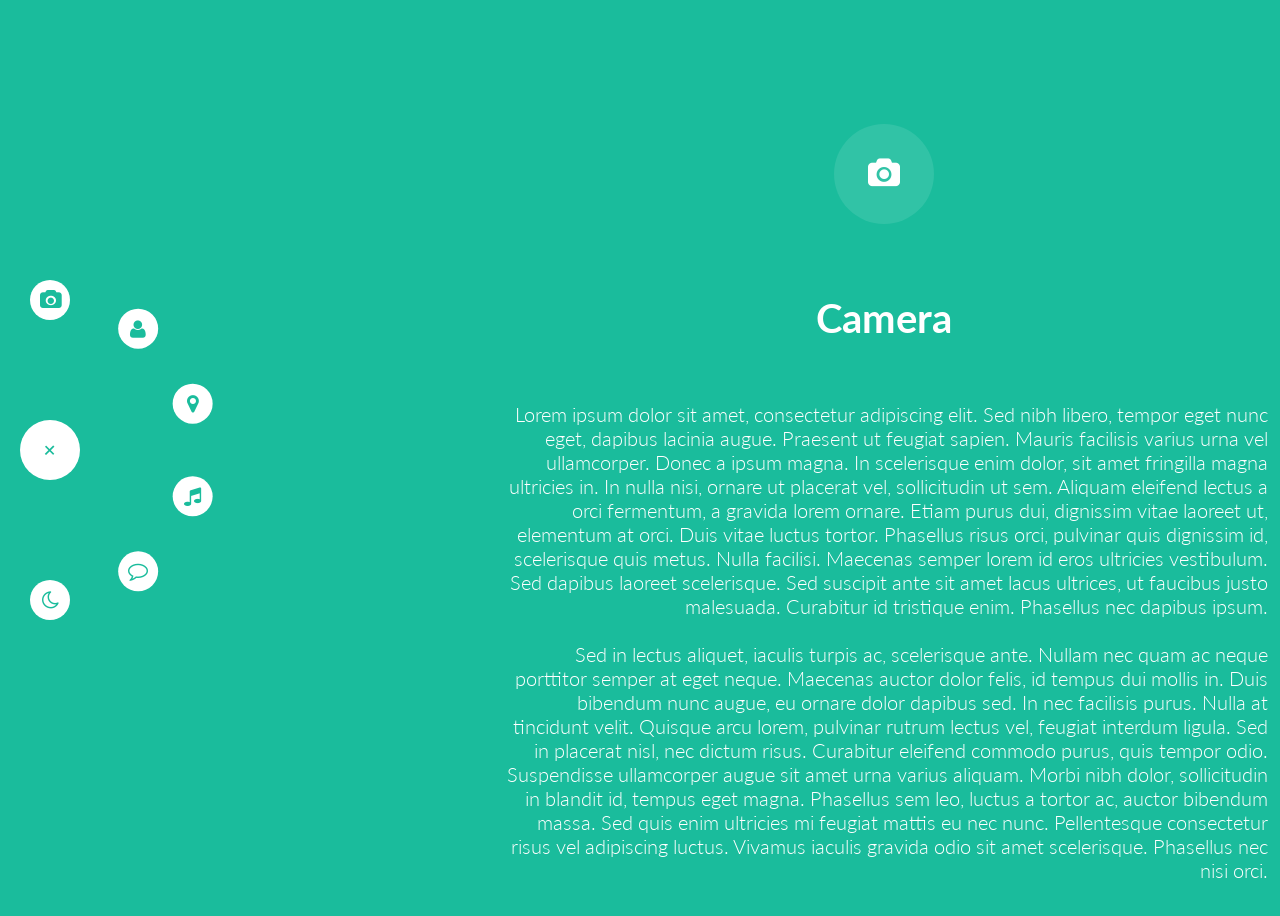
<file: ferroMenu-1.2.3/ferroMenu/demos/demo2.html>
<!DOCTYPE html>
<html lang="it">
	<head>
		<meta http-equiv="content-type" content="text/html; charset=utf-8">
		<title>Ferro Menu :: ferro's jQuery Plugins</title>
		<link rel="stylesheet" rev="stylesheet" href="http://meyerweb.com/eric/tools/css/reset/reset.css" type="text/css" media="all">
  		<link rel="stylesheet" href="css/style.css" />
  		<link rel="stylesheet" href="../jquery.ferro.ferroMenu.css" />
  		<link rel="stylesheet" href="css/demo2.css" />
  		<link rel="stylesheet" href="fonts/font-awesome/css/font-awesome.css" />
  		<link href='http://fonts.googleapis.com/css?family=Lato:300,400' rel='stylesheet' type='text/css'>
		<script src="../jquery-1.9.1.min.js" type="text/javascript"></script>
		<script src="../jquery.ferro.ferroMenu-1.2.3.min.js" type="text/javascript"></script>
		<script src="lib/jquery.transit.min.js" type="text/javascript"></script>
		
		<script type="text/javascript">
			var currentIndex = 0;
			var currentId = "camera";
			var dragStarted = false;
			$(document).ready(function() {
				$(document).on("menuready",function(event){
					$("html,body").css("background","#1abc9c");
					console.log(event);
				});
				
				$(document).on("menudrag",function(event){
					if(!dragStarted){
						dragStarted = true;
						$("#overlay").show();
						$("#overlay").transition({
							opacity : 1
						},300);
					}
				});
				
				$(document).on("menudragend",function(event){
					
					var curr = eval("colors."+currentId);
					$("#overlay").transition({
						opacity : 0
					},300,function(){
						$("#overlay").hide();
						dragStarted = false;
					});
					setTimeout(function(){
						$(".ferromenu-controller,#nav li a").css("color",curr.background);
            		},250);
				});
				
				$("#nav").ferroMenu({
					position 	: "left-center",
					delay 		: 50,
					rotation 	: 720,
					margin		: 20,
					opened		: true
				});
				
				
			});
			
			var colors = {
					"camera" : {
						"background" : "#1abc9c",
						"index" : 0
					},
					"user" : {
						"background" : "#f39c12",
						"index" : 1
					},
					"mapmarker" : {
						"background" : "#e67e22",
						"index" : 2
					},
					"music" : {
						"background" : "#8e44ad",
						"index" : 3
					},
					"commentalt" : {
						"background" : "#34495e",
						"index" : 4
					},
					"moon" : {
						"background" : "#3498db",
						"index" : 5
					}
					
			};
			
			function goTo(id){
				var obj = eval("colors."+id);
				
				$("body").css("background",obj.background);
				$(".ferromenu-controller,#nav li a").css("color",obj.background);
				if(obj.index > currentIndex){
					$(".active").addClass("off");
					$(".active").transition({
						scale : 0.1,
						opacity : 0,
						zIndex : 0
					},600);
					
					$("#"+currentId).removeClass("active");
					
					$("#"+id).addClass("active");
					$("section").addClass("hideScroll");
					$("#"+id).transition({
						scale 	: 3,
						y		: 0
					},0,function(){
						$("#"+id).removeClass("off");
						$("#"+id).transition({
							scale : 1,
							opacity : 1,
							zIndex : 2
						},600,function(){
							$("section").removeClass("hideScroll");
						});
					});
				}else if(obj.index < currentIndex){
					var oldElement = $(".active");
					$(".active").addClass("off");
					$(".active").transition({
						scale : 3,
						opacity : 0,
						zIndex : 0
					},600);
					$("#"+currentId).removeClass("active");
					
					
					$("#"+id).addClass("active");
					$("section").addClass("hideScroll");
					
					$("#"+id).transition({
						scale : 0.1,
						y : 0
					},0,function(){
						$("#"+id).removeClass("off");
						$("#"+id).transition({
							scale : 1,
							opacity : 1,
							zIndex : 2
						},600,function(){
							$(oldElement).transition({
								y : -2000
							},100,function(){
								$("section").removeClass("hideScroll");	
							});
							
						});
					});
				}
				currentIndex = obj.index;
				currentId = id;
				
			}
		</script>
	</head>
	<body>
		<ul id="nav">
			<li><a href="javascript:goTo('camera');"><i class="icon-camera"></i></a></li>
			<li><a href="javascript:goTo('user');"><i class="icon-user"></i></a></li>
			<li><a href="javascript:goTo('mapmarker');"><i class="icon-map-marker"></i></a></li>
			<li><a href="javascript:goTo('music');"><i class="icon-music"></i></a></li>
			<li><a href="javascript:goTo('commentalt');"><i class="icon-comment-alt"></i></a></li>
			<li><a href="javascript:goTo('moon');"><i class="icon-moon"></i></a></li>
		</ul>
		<section id="content">
			<div id="overlay"></div>
			<article id="camera" class="active">
				<i class="icon-camera"></i>
				<h1>Camera</h1>
				<div class="cnt">
					Lorem ipsum dolor sit amet, consectetur adipiscing elit. Sed nibh libero, tempor eget nunc eget, dapibus lacinia augue. Praesent ut feugiat sapien. Mauris facilisis varius urna vel ullamcorper. Donec a ipsum magna. In scelerisque enim dolor, sit amet fringilla magna ultricies in. In nulla nisi, ornare ut placerat vel, sollicitudin ut sem. Aliquam eleifend lectus a orci fermentum, a gravida lorem ornare. Etiam purus dui, dignissim vitae laoreet ut, elementum at orci. Duis vitae luctus tortor. Phasellus risus orci, pulvinar quis dignissim id, scelerisque quis metus. Nulla facilisi. Maecenas semper lorem id eros ultricies vestibulum. Sed dapibus laoreet scelerisque. Sed suscipit ante sit amet lacus ultrices, ut faucibus justo malesuada. Curabitur id tristique enim. Phasellus nec dapibus ipsum.
					<br/><br/>
					Sed in lectus aliquet, iaculis turpis ac, scelerisque ante. Nullam nec quam ac neque porttitor semper at eget neque. Maecenas auctor dolor felis, id tempus dui mollis in. Duis bibendum nunc augue, eu ornare dolor dapibus sed. In nec facilisis purus. Nulla at tincidunt velit. Quisque arcu lorem, pulvinar rutrum lectus vel, feugiat interdum ligula. Sed in placerat nisl, nec dictum risus. Curabitur eleifend commodo purus, quis tempor odio. Suspendisse ullamcorper augue sit amet urna varius aliquam. Morbi nibh dolor, sollicitudin in blandit id, tempus eget magna. Phasellus sem leo, luctus a tortor ac, auctor bibendum massa. Sed quis enim ultricies mi feugiat mattis eu nec nunc. Pellentesque consectetur risus vel adipiscing luctus. Vivamus iaculis gravida odio sit amet scelerisque. Phasellus nec nisi orci.
				</div>
			</article>
			<article id="user" class="off">
				<i class="icon-user"></i>
				<h1>User</h1>
				<div class="cnt">
					Lorem ipsum dolor sit amet, consectetur adipiscing elit. Sed nibh libero, tempor eget nunc eget, dapibus lacinia augue. Praesent ut feugiat sapien. Mauris facilisis varius urna vel ullamcorper. Donec a ipsum magna. In scelerisque enim dolor, sit amet fringilla magna ultricies in. In nulla nisi, ornare ut placerat vel, sollicitudin ut sem. Aliquam eleifend lectus a orci fermentum, a gravida lorem ornare. Etiam purus dui, dignissim vitae laoreet ut, elementum at orci. Duis vitae luctus tortor. Phasellus risus orci, pulvinar quis dignissim id, scelerisque quis metus. Nulla facilisi. Maecenas semper lorem id eros ultricies vestibulum. Sed dapibus laoreet scelerisque. Sed suscipit ante sit amet lacus ultrices, ut faucibus justo malesuada. Curabitur id tristique enim. Phasellus nec dapibus ipsum.
					<br/><br/>
					Sed in lectus aliquet, iaculis turpis ac, scelerisque ante. Nullam nec quam ac neque porttitor semper at eget neque. Maecenas auctor dolor felis, id tempus dui mollis in. Duis bibendum nunc augue, eu ornare dolor dapibus sed. In nec facilisis purus. Nulla at tincidunt velit. Quisque arcu lorem, pulvinar rutrum lectus vel, feugiat interdum ligula. Sed in placerat nisl, nec dictum risus. Curabitur eleifend commodo purus, quis tempor odio. Suspendisse ullamcorper augue sit amet urna varius aliquam. Morbi nibh dolor, sollicitudin in blandit id, tempus eget magna. Phasellus sem leo, luctus a tortor ac, auctor bibendum massa. Sed quis enim ultricies mi feugiat mattis eu nec nunc. Pellentesque consectetur risus vel adipiscing luctus. Vivamus iaculis gravida odio sit amet scelerisque. Phasellus nec nisi orci.
				</div>
			</article>
			<article id="mapmarker" class="off">
				<i class="icon-map-marker"></i>
				<h1>Marker</h1>
				<div class="cnt">
					Lorem ipsum dolor sit amet, consectetur adipiscing elit. Sed nibh libero, tempor eget nunc eget, dapibus lacinia augue. Praesent ut feugiat sapien. Mauris facilisis varius urna vel ullamcorper. Donec a ipsum magna. In scelerisque enim dolor, sit amet fringilla magna ultricies in. In nulla nisi, ornare ut placerat vel, sollicitudin ut sem. Aliquam eleifend lectus a orci fermentum, a gravida lorem ornare. Etiam purus dui, dignissim vitae laoreet ut, elementum at orci. Duis vitae luctus tortor. Phasellus risus orci, pulvinar quis dignissim id, scelerisque quis metus. Nulla facilisi. Maecenas semper lorem id eros ultricies vestibulum. Sed dapibus laoreet scelerisque. Sed suscipit ante sit amet lacus ultrices, ut faucibus justo malesuada. Curabitur id tristique enim. Phasellus nec dapibus ipsum.
					<br/><br/>
					Sed in lectus aliquet, iaculis turpis ac, scelerisque ante. Nullam nec quam ac neque porttitor semper at eget neque. Maecenas auctor dolor felis, id tempus dui mollis in. Duis bibendum nunc augue, eu ornare dolor dapibus sed. In nec facilisis purus. Nulla at tincidunt velit. Quisque arcu lorem, pulvinar rutrum lectus vel, feugiat interdum ligula. Sed in placerat nisl, nec dictum risus. Curabitur eleifend commodo purus, quis tempor odio. Suspendisse ullamcorper augue sit amet urna varius aliquam. Morbi nibh dolor, sollicitudin in blandit id, tempus eget magna. Phasellus sem leo, luctus a tortor ac, auctor bibendum massa. Sed quis enim ultricies mi feugiat mattis eu nec nunc. Pellentesque consectetur risus vel adipiscing luctus. Vivamus iaculis gravida odio sit amet scelerisque. Phasellus nec nisi orci.
				</div>
			</article>
			<article id="music" class="off">
				<i class="icon-music"></i>
				<h1>Music</h1>
				<div class="cnt">
					Lorem ipsum dolor sit amet, consectetur adipiscing elit. Sed nibh libero, tempor eget nunc eget, dapibus lacinia augue. Praesent ut feugiat sapien. Mauris facilisis varius urna vel ullamcorper. Donec a ipsum magna. In scelerisque enim dolor, sit amet fringilla magna ultricies in. In nulla nisi, ornare ut placerat vel, sollicitudin ut sem. Aliquam eleifend lectus a orci fermentum, a gravida lorem ornare. Etiam purus dui, dignissim vitae laoreet ut, elementum at orci. Duis vitae luctus tortor. Phasellus risus orci, pulvinar quis dignissim id, scelerisque quis metus. Nulla facilisi. Maecenas semper lorem id eros ultricies vestibulum. Sed dapibus laoreet scelerisque. Sed suscipit ante sit amet lacus ultrices, ut faucibus justo malesuada. Curabitur id tristique enim. Phasellus nec dapibus ipsum.
					<br/><br/>
					Sed in lectus aliquet, iaculis turpis ac, scelerisque ante. Nullam nec quam ac neque porttitor semper at eget neque. Maecenas auctor dolor felis, id tempus dui mollis in. Duis bibendum nunc augue, eu ornare dolor dapibus sed. In nec facilisis purus. Nulla at tincidunt velit. Quisque arcu lorem, pulvinar rutrum lectus vel, feugiat interdum ligula. Sed in placerat nisl, nec dictum risus. Curabitur eleifend commodo purus, quis tempor odio. Suspendisse ullamcorper augue sit amet urna varius aliquam. Morbi nibh dolor, sollicitudin in blandit id, tempus eget magna. Phasellus sem leo, luctus a tortor ac, auctor bibendum massa. Sed quis enim ultricies mi feugiat mattis eu nec nunc. Pellentesque consectetur risus vel adipiscing luctus. Vivamus iaculis gravida odio sit amet scelerisque. Phasellus nec nisi orci.
				</div>
			</article>
			<article id="commentalt" class="off">
				<i class="icon-comment-alt"></i>
				<h1>Comment</h1>
				<div class="cnt">
					Lorem ipsum dolor sit amet, consectetur adipiscing elit. Sed nibh libero, tempor eget nunc eget, dapibus lacinia augue. Praesent ut feugiat sapien. Mauris facilisis varius urna vel ullamcorper. Donec a ipsum magna. In scelerisque enim dolor, sit amet fringilla magna ultricies in. In nulla nisi, ornare ut placerat vel, sollicitudin ut sem. Aliquam eleifend lectus a orci fermentum, a gravida lorem ornare. Etiam purus dui, dignissim vitae laoreet ut, elementum at orci. Duis vitae luctus tortor. Phasellus risus orci, pulvinar quis dignissim id, scelerisque quis metus. Nulla facilisi. Maecenas semper lorem id eros ultricies vestibulum. Sed dapibus laoreet scelerisque. Sed suscipit ante sit amet lacus ultrices, ut faucibus justo malesuada. Curabitur id tristique enim. Phasellus nec dapibus ipsum.
					<br/><br/>
					Sed in lectus aliquet, iaculis turpis ac, scelerisque ante. Nullam nec quam ac neque porttitor semper at eget neque. Maecenas auctor dolor felis, id tempus dui mollis in. Duis bibendum nunc augue, eu ornare dolor dapibus sed. In nec facilisis purus. Nulla at tincidunt velit. Quisque arcu lorem, pulvinar rutrum lectus vel, feugiat interdum ligula. Sed in placerat nisl, nec dictum risus. Curabitur eleifend commodo purus, quis tempor odio. Suspendisse ullamcorper augue sit amet urna varius aliquam. Morbi nibh dolor, sollicitudin in blandit id, tempus eget magna. Phasellus sem leo, luctus a tortor ac, auctor bibendum massa. Sed quis enim ultricies mi feugiat mattis eu nec nunc. Pellentesque consectetur risus vel adipiscing luctus. Vivamus iaculis gravida odio sit amet scelerisque. Phasellus nec nisi orci.
				</div>
			</article>
			<article id="moon" class="off">
				<i class="icon-moon"></i>
				<h1>Moon</h1>
				<div class="cnt">
					Lorem ipsum dolor sit amet, consectetur adipiscing elit. Sed nibh libero, tempor eget nunc eget, dapibus lacinia augue. Praesent ut feugiat sapien. Mauris facilisis varius urna vel ullamcorper. Donec a ipsum magna. In scelerisque enim dolor, sit amet fringilla magna ultricies in. In nulla nisi, ornare ut placerat vel, sollicitudin ut sem. Aliquam eleifend lectus a orci fermentum, a gravida lorem ornare. Etiam purus dui, dignissim vitae laoreet ut, elementum at orci. Duis vitae luctus tortor. Phasellus risus orci, pulvinar quis dignissim id, scelerisque quis metus. Nulla facilisi. Maecenas semper lorem id eros ultricies vestibulum. Sed dapibus laoreet scelerisque. Sed suscipit ante sit amet lacus ultrices, ut faucibus justo malesuada. Curabitur id tristique enim. Phasellus nec dapibus ipsum.
					<br/><br/>
					Sed in lectus aliquet, iaculis turpis ac, scelerisque ante. Nullam nec quam ac neque porttitor semper at eget neque. Maecenas auctor dolor felis, id tempus dui mollis in. Duis bibendum nunc augue, eu ornare dolor dapibus sed. In nec facilisis purus. Nulla at tincidunt velit. Quisque arcu lorem, pulvinar rutrum lectus vel, feugiat interdum ligula. Sed in placerat nisl, nec dictum risus. Curabitur eleifend commodo purus, quis tempor odio. Suspendisse ullamcorper augue sit amet urna varius aliquam. Morbi nibh dolor, sollicitudin in blandit id, tempus eget magna. Phasellus sem leo, luctus a tortor ac, auctor bibendum massa. Sed quis enim ultricies mi feugiat mattis eu nec nunc. Pellentesque consectetur risus vel adipiscing luctus. Vivamus iaculis gravida odio sit amet scelerisque. Phasellus nec nisi orci.
				</div>
			</article>
		</section>
	</body>
</html>
</file>
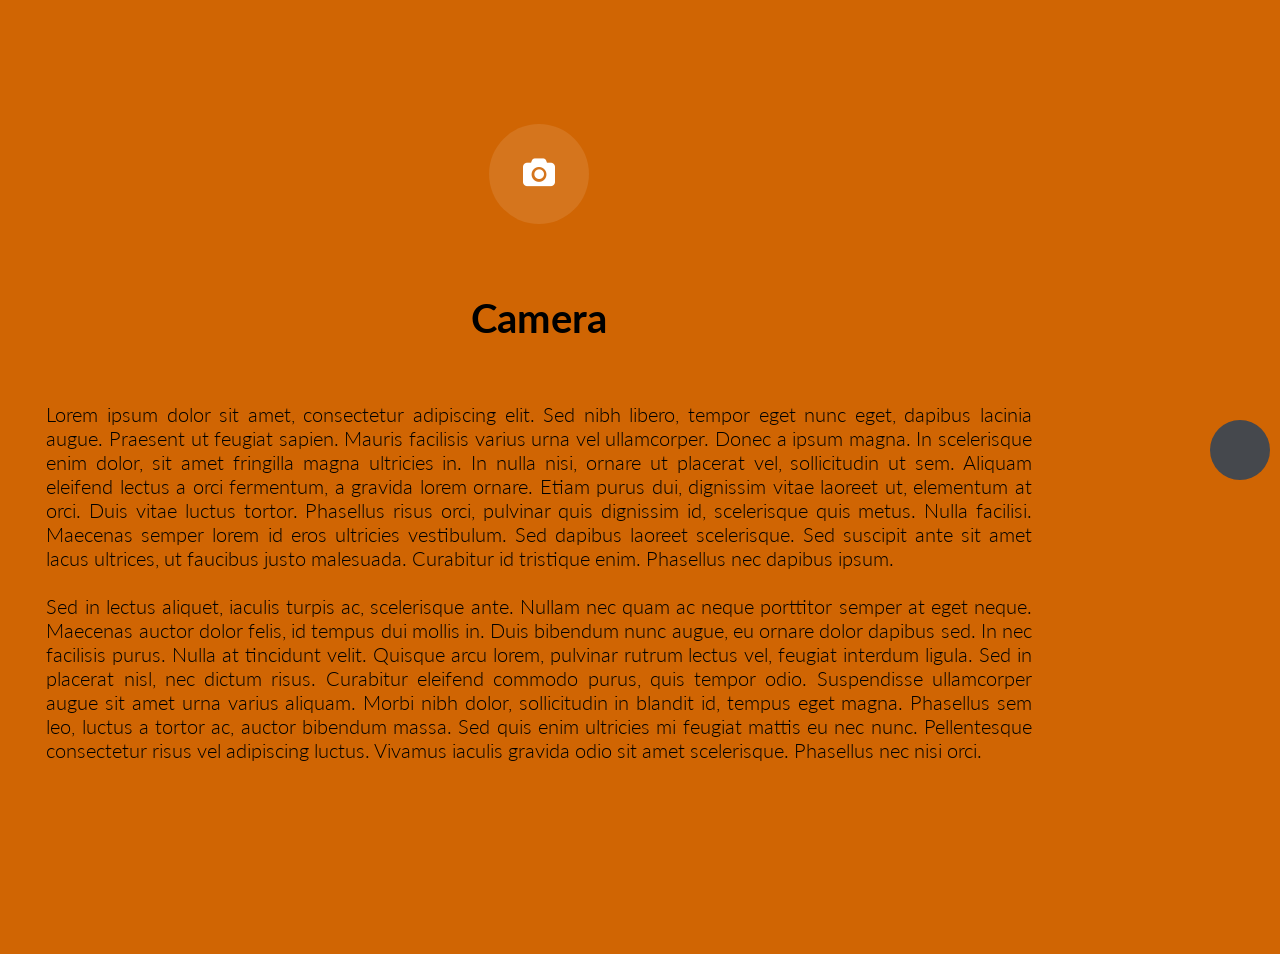
<file: MENU/AiS/aplikacjeisystemy/demo3.html>
<!DOCTYPE html>
<html lang="it">
	<head>
		<meta http-equiv="content-type" content="text/html; charset=utf-8">
		<title>Ferro Menu :: ferro's jQuery Plugins</title>
		<link rel="stylesheet" rev="stylesheet" href="http://meyerweb.com/eric/tools/css/reset/reset.css" type="text/css" media="all">
  		<link rel="stylesheet" href="css/style.css" />
  		<link rel="stylesheet" href="../jquery.ferro.ferroMenu.css" />
  		<link rel="stylesheet" href="css/demos.css" />
  		<link rel="stylesheet" href="fonts/font-awesome/css/font-awesome.css" />
  		<link href='http://fonts.googleapis.com/css?family=Lato:300,400' rel='stylesheet' type='text/css'>
		<script src="../jquery-1.9.1.min.js" type="text/javascript"></script>
		<script src="../jquery.ferro.ferroMenu-1.2.3.min.js" type="text/javascript"></script>
		<script src="lib/jquery.transit.min.js" type="text/javascript"></script>
		
		<script type="text/javascript">
			$(document).ready(function() {
				$("#nav2").ferroMenu({
					position 	: "right-center"
				});
			});

			var currentIndex = 0;
			var currentId = "camera";
			$(document).ready(function() {
				$("#nav").ferroMenu({
					position 	: "left-center",
					delay 		: 50,
					rotation 	: 720,
					margin		: 20
				});
			});
			
			var colors = {
					"camera" : {
						"background" : "#D06503",
						"index" : 0
					},
					"user" : {
						"background" : "#E9931A",
						"index" : 1
					},
					"mapmarker" : {
						"background" : "#1691BE",
						"index" : 2
					},
					"music" : {
						"background" : "#166BA2",
						"index" : 3
					},
					"commentalt" : {
						"background" : "#1B3647",
						"index" : 4
					},
					"moon" : {
						"background" : "#152836",
						"index" : 5
					}
					
			};
			
			function goTo(id){
				var obj = eval("colors."+id);
				
				$("body").css("background",obj.background);
				$(".ferromenu-controller,#nav li a").css("color",obj.background);
				if(obj.index > currentIndex){
					$(".active").addClass("off");
					$(".active").transition({
						x : -100,
						opacity : 0,
						zIndex : 0
					},600);
					
					$("#"+currentId).removeClass("active");
					
					$("#"+id).addClass("active");
					$("#"+id).transition({
						x : 400
					},0,function(){
						$("#"+id).removeClass("off");
						$("#"+id).transition({
							x : 0,
							opacity : 1,
							zIndex : 2
						},600);
					});
				}else if(obj.index < currentIndex){
					$(".active").addClass("off");
					$(".active").transition({
						x : 100,
						opacity : 0,
						zIndex : 0
					},600);
					$("#"+currentId).removeClass("active");
					
					
					$("#"+id).addClass("active");
					$("#"+id).transition({
						x : -400
					},0,function(){
						$("#"+id).removeClass("off");
						$("#"+id).transition({
							x : 0,
							opacity : 1,
							zIndex : 2
						},600);
					});
				}
				currentIndex = obj.index;
				currentId = id;
				
			}

		</script>
	</head>
	<body class="demo3">
		<ul id="nav2">
			<li><a href="javascript:goTo('top');">Home</a></li>
			<li><a href="javascript:goTo('onas');">O nas</i></a></li>
			<li><a href="javascript:goTo('oferta');">Oferta</i></a></li>
			<li><a href="javascript:goTo('portfolio');">Portfolio</i></a></li>
			<li><a href="javascript:goTo('kontakt');">Kontakt</i></a></li>
		</ul>

		<section id="content">
			<article id="top" class="active">
				<i class="icon-camera"></i>
				<h1>Camera</h1>
				<div class="cnt">
					Lorem ipsum dolor sit amet, consectetur adipiscing elit. Sed nibh libero, tempor eget nunc eget, dapibus lacinia augue. Praesent ut feugiat sapien. Mauris facilisis varius urna vel ullamcorper. Donec a ipsum magna. In scelerisque enim dolor, sit amet fringilla magna ultricies in. In nulla nisi, ornare ut placerat vel, sollicitudin ut sem. Aliquam eleifend lectus a orci fermentum, a gravida lorem ornare. Etiam purus dui, dignissim vitae laoreet ut, elementum at orci. Duis vitae luctus tortor. Phasellus risus orci, pulvinar quis dignissim id, scelerisque quis metus. Nulla facilisi. Maecenas semper lorem id eros ultricies vestibulum. Sed dapibus laoreet scelerisque. Sed suscipit ante sit amet lacus ultrices, ut faucibus justo malesuada. Curabitur id tristique enim. Phasellus nec dapibus ipsum.
					<br/><br/>
					Sed in lectus aliquet, iaculis turpis ac, scelerisque ante. Nullam nec quam ac neque porttitor semper at eget neque. Maecenas auctor dolor felis, id tempus dui mollis in. Duis bibendum nunc augue, eu ornare dolor dapibus sed. In nec facilisis purus. Nulla at tincidunt velit. Quisque arcu lorem, pulvinar rutrum lectus vel, feugiat interdum ligula. Sed in placerat nisl, nec dictum risus. Curabitur eleifend commodo purus, quis tempor odio. Suspendisse ullamcorper augue sit amet urna varius aliquam. Morbi nibh dolor, sollicitudin in blandit id, tempus eget magna. Phasellus sem leo, luctus a tortor ac, auctor bibendum massa. Sed quis enim ultricies mi feugiat mattis eu nec nunc. Pellentesque consectetur risus vel adipiscing luctus. Vivamus iaculis gravida odio sit amet scelerisque. Phasellus nec nisi orci.
				</div>
			</article>
			<article id="onas" class="off">
				<i class="icon-user"></i>
				<h1>User</h1>
				<div class="cnt">
					Lorem ipsum dolor sit amet, consectetur adipiscing elit. Sed nibh libero, tempor eget nunc eget, dapibus lacinia augue. Praesent ut feugiat sapien. Mauris facilisis varius urna vel ullamcorper. Donec a ipsum magna. In scelerisque enim dolor, sit amet fringilla magna ultricies in. In nulla nisi, ornare ut placerat vel, sollicitudin ut sem. Aliquam eleifend lectus a orci fermentum, a gravida lorem ornare. Etiam purus dui, dignissim vitae laoreet ut, elementum at orci. Duis vitae luctus tortor. Phasellus risus orci, pulvinar quis dignissim id, scelerisque quis metus. Nulla facilisi. Maecenas semper lorem id eros ultricies vestibulum. Sed dapibus laoreet scelerisque. Sed suscipit ante sit amet lacus ultrices, ut faucibus justo malesuada. Curabitur id tristique enim. Phasellus nec dapibus ipsum.
					<br/><br/>
					Sed in lectus aliquet, iaculis turpis ac, scelerisque ante. Nullam nec quam ac neque porttitor semper at eget neque. Maecenas auctor dolor felis, id tempus dui mollis in. Duis bibendum nunc augue, eu ornare dolor dapibus sed. In nec facilisis purus. Nulla at tincidunt velit. Quisque arcu lorem, pulvinar rutrum lectus vel, feugiat interdum ligula. Sed in placerat nisl, nec dictum risus. Curabitur eleifend commodo purus, quis tempor odio. Suspendisse ullamcorper augue sit amet urna varius aliquam. Morbi nibh dolor, sollicitudin in blandit id, tempus eget magna. Phasellus sem leo, luctus a tortor ac, auctor bibendum massa. Sed quis enim ultricies mi feugiat mattis eu nec nunc. Pellentesque consectetur risus vel adipiscing luctus. Vivamus iaculis gravida odio sit amet scelerisque. Phasellus nec nisi orci.
				</div>
			</article>
			<article id="oferta" class="off">
				<i class="icon-map-marker"></i>
				<h1>Marker</h1>
				<div class="cnt">
					Lorem ipsum dolor sit amet, consectetur adipiscing elit. Sed nibh libero, tempor eget nunc eget, dapibus lacinia augue. Praesent ut feugiat sapien. Mauris facilisis varius urna vel ullamcorper. Donec a ipsum magna. In scelerisque enim dolor, sit amet fringilla magna ultricies in. In nulla nisi, ornare ut placerat vel, sollicitudin ut sem. Aliquam eleifend lectus a orci fermentum, a gravida lorem ornare. Etiam purus dui, dignissim vitae laoreet ut, elementum at orci. Duis vitae luctus tortor. Phasellus risus orci, pulvinar quis dignissim id, scelerisque quis metus. Nulla facilisi. Maecenas semper lorem id eros ultricies vestibulum. Sed dapibus laoreet scelerisque. Sed suscipit ante sit amet lacus ultrices, ut faucibus justo malesuada. Curabitur id tristique enim. Phasellus nec dapibus ipsum.
					<br/><br/>
					Sed in lectus aliquet, iaculis turpis ac, scelerisque ante. Nullam nec quam ac neque porttitor semper at eget neque. Maecenas auctor dolor felis, id tempus dui mollis in. Duis bibendum nunc augue, eu ornare dolor dapibus sed. In nec facilisis purus. Nulla at tincidunt velit. Quisque arcu lorem, pulvinar rutrum lectus vel, feugiat interdum ligula. Sed in placerat nisl, nec dictum risus. Curabitur eleifend commodo purus, quis tempor odio. Suspendisse ullamcorper augue sit amet urna varius aliquam. Morbi nibh dolor, sollicitudin in blandit id, tempus eget magna. Phasellus sem leo, luctus a tortor ac, auctor bibendum massa. Sed quis enim ultricies mi feugiat mattis eu nec nunc. Pellentesque consectetur risus vel adipiscing luctus. Vivamus iaculis gravida odio sit amet scelerisque. Phasellus nec nisi orci.
				</div>
			</article>
			<article id="portfolio" class="off">
				<i class="icon-music"></i>
				<h1>Music</h1>
				<div class="cnt">
					Lorem ipsum dolor sit amet, consectetur adipiscing elit. Sed nibh libero, tempor eget nunc eget, dapibus lacinia augue. Praesent ut feugiat sapien. Mauris facilisis varius urna vel ullamcorper. Donec a ipsum magna. In scelerisque enim dolor, sit amet fringilla magna ultricies in. In nulla nisi, ornare ut placerat vel, sollicitudin ut sem. Aliquam eleifend lectus a orci fermentum, a gravida lorem ornare. Etiam purus dui, dignissim vitae laoreet ut, elementum at orci. Duis vitae luctus tortor. Phasellus risus orci, pulvinar quis dignissim id, scelerisque quis metus. Nulla facilisi. Maecenas semper lorem id eros ultricies vestibulum. Sed dapibus laoreet scelerisque. Sed suscipit ante sit amet lacus ultrices, ut faucibus justo malesuada. Curabitur id tristique enim. Phasellus nec dapibus ipsum.
					<br/><br/>
					Sed in lectus aliquet, iaculis turpis ac, scelerisque ante. Nullam nec quam ac neque porttitor semper at eget neque. Maecenas auctor dolor felis, id tempus dui mollis in. Duis bibendum nunc augue, eu ornare dolor dapibus sed. In nec facilisis purus. Nulla at tincidunt velit. Quisque arcu lorem, pulvinar rutrum lectus vel, feugiat interdum ligula. Sed in placerat nisl, nec dictum risus. Curabitur eleifend commodo purus, quis tempor odio. Suspendisse ullamcorper augue sit amet urna varius aliquam. Morbi nibh dolor, sollicitudin in blandit id, tempus eget magna. Phasellus sem leo, luctus a tortor ac, auctor bibendum massa. Sed quis enim ultricies mi feugiat mattis eu nec nunc. Pellentesque consectetur risus vel adipiscing luctus. Vivamus iaculis gravida odio sit amet scelerisque. Phasellus nec nisi orci.
				</div>
			</article>
			<article id="kontakt" class="off">
				<i class="icon-comment-alt"></i>
				<h1>Comment</h1>
				<div class="cnt">
					Lorem ipsum dolor sit amet, consectetur adipiscing elit. Sed nibh libero, tempor eget nunc eget, dapibus lacinia augue. Praesent ut feugiat sapien. Mauris facilisis varius urna vel ullamcorper. Donec a ipsum magna. In scelerisque enim dolor, sit amet fringilla magna ultricies in. In nulla nisi, ornare ut placerat vel, sollicitudin ut sem. Aliquam eleifend lectus a orci fermentum, a gravida lorem ornare. Etiam purus dui, dignissim vitae laoreet ut, elementum at orci. Duis vitae luctus tortor. Phasellus risus orci, pulvinar quis dignissim id, scelerisque quis metus. Nulla facilisi. Maecenas semper lorem id eros ultricies vestibulum. Sed dapibus laoreet scelerisque. Sed suscipit ante sit amet lacus ultrices, ut faucibus justo malesuada. Curabitur id tristique enim. Phasellus nec dapibus ipsum.
					<br/><br/>
					Sed in lectus aliquet, iaculis turpis ac, scelerisque ante. Nullam nec quam ac neque porttitor semper at eget neque. Maecenas auctor dolor felis, id tempus dui mollis in. Duis bibendum nunc augue, eu ornare dolor dapibus sed. In nec facilisis purus. Nulla at tincidunt velit. Quisque arcu lorem, pulvinar rutrum lectus vel, feugiat interdum ligula. Sed in placerat nisl, nec dictum risus. Curabitur eleifend commodo purus, quis tempor odio. Suspendisse ullamcorper augue sit amet urna varius aliquam. Morbi nibh dolor, sollicitudin in blandit id, tempus eget magna. Phasellus sem leo, luctus a tortor ac, auctor bibendum massa. Sed quis enim ultricies mi feugiat mattis eu nec nunc. Pellentesque consectetur risus vel adipiscing luctus. Vivamus iaculis gravida odio sit amet scelerisque. Phasellus nec nisi orci.
				</div>
			</article>
		</section>

	</body>
</html>
</file>
<file: ferroMenu-1.2.3/ferroMenu/demos/css/style.css>
html,body{
	width:100%;
	height:100%;
	overflow:hidden;
}
</file>
<file: ferroMenu-1.2.3/ferroMenu/demos/css/demos.css>
html,body{
	width:100%;
	height:100%;
	background:#D06503;
	color:white;
	-webkit-transition: background 0.6s;
	-moz-transition: background 0.6s;
	-ms-transition: background 0.6s;
	-o-transition: background 0.6s;
	transition: background 0.6s;
	overflow-x:hidden;
	overflow-y:auto;
}

section{
	width:60%;
	height:100%;
	text-align:center;
	position:relative;
	margin:0 auto;
	font-family: 'Lato', sans-serif;
	font-weight:300;
}

article{
	display:block;
	width:100%;
	height:100%;
	text-align:center;
	margin:0 auto;
	position:absolute;
	left:0;
	top:0;
	z-index:2;
	opacity:1;
}

article i{
	position:relative;
	font-size:30px;
	margin-top:100px !important;
	display:inline-block !important;
	color:#fff;
}

article i:before{
	width:100px;
	height:100px;
	background:rgba(255,255,255,0.1);
	-webkit-border-radius:50%;
	border-radius:50%;
	display:inline-block !important;
	line-height:100px;
}

article h1{
	padding:30px 0px 20px 0px;
	font-size:40px;
}

article .cnt{
	text-align:left;
	line-height:24px;
	font-size:20px;
}

.off{
	z-index:0;
	opacity:0;
	-webkit-transition: all 0.6s;
	-moz-transition: all 0.6s;
	-ms-transition: all 0.6s;
	-o-transition: all 0.6s;
	transition: all 0.6s;
}

.ferromenu-controller,#nav li a{
	background:white;
	color:#D06503;
	-webkit-transition: color 0.6s;
	-moz-transition: color 0.6s;
	-ms-transition: color 0.6s;
	-o-transition: color 0.6s;
	transition: color 0.6s;
}

.ferromenu-controller.desktop:hover,
.ferromenu-controller.mobile:active,
#nav li a:hover,
#nav li a:active{
	background:white;
	opacity:0.8;
}

.demo0{
	background:white;
}

.demo0 .ferromenu-controller.desktop.demo0:hover,
.demo0 .ferromenu-controller.mobile.demo0:active,
.demo0 #nav li a:hover,
.demo0 #nav li a:active{
	background:#6E737B;
	opacity:0.8;
}
</file>
<file: ferroMenu-1.2.3/ferroMenu/demos/css/demo2.css>
html,body{
	width:100%;
	height:100%;
	background:white;
	color:white;
	-webkit-transition: background 1s;
	-moz-transition: background 1s;
	-ms-transition: background 1s;
	-o-transition: background 1s;
	transition: background 1s;
	overflow-x:hidden;
	overflow-y:auto;
}

section{
	width:100%;
	height:100%;
	text-align:center;
	position:relative;
	margin:0 auto;
	font-family: 'Lato', sans-serif;
	font-weight:300;
	overflow-y:auto;
	overflow-x:hidden;
}

article{
	display:block;
	width:60%;
	text-align:center;
	margin-right:20px;
	position:absolute;
	right:0;
	top:0;
	z-index:2;
	opacity:1;
	/*-webkit-transform-origin:right center;
	-moz-transform-origin:right center;
	-ms-transform-origin:right center;
	-o-transform-origin:right center;
	transform-origin:right center;*/
}

article i{
	position:relative;
	font-size:30px;
	margin-top:100px !important;
	display:inline-block !important;
	color:#fff;
}

article i:before{
	width:100px;
	height:100px;
	background:rgba(255,255,255,0.1);
	-webkit-border-radius:50%;
	border-radius:50%;
	display:inline-block !important;
	line-height:100px;
}

article h1{
	padding:30px 0px 20px 0px;
	font-size:40px;
}

article .cnt{
	text-align:right;
	line-height:24px;
	font-size:20px;
}

#console{
	width:100%;
	height:20%;
	overflow-y:auto;
	background:#ecf0f1;
}

.hideScroll{
	overflow:hidden;
}

.off{
	z-index:0;
	opacity:0;
	-webkit-transition: all 0.6s;
	-moz-transition: all 0.6s;
	-ms-transition: all 0.6s;
	-o-transition: all 0.6s;
	transition: all 0.6s;
}

#overlay{
	position:absolute;
	width:100%;
	height:100%;
	background:rgba(0,0,0,0.6);
	z-index:100;
	display:none;
	opacity:0;
}

.ferromenu-controller,#nav li a{
	background:white;
	color:#1abc9c;
	-webkit-transition: color 0.6s;
	-moz-transition: color 0.6s;
	-ms-transition: color 0.6s;
	-o-transition: color 0.6s;
	transition: color 0.6s;
}

.ferromenu-controller.desktop:hover,
.ferromenu-controller.mobile:active,
#nav li a:hover,
#nav li a:active{
	background:white;
	opacity:0.8;
}
</file>
<file: MENU/AiS/aplikacjeisystemy/css/style.css>
html,body{
	width:100%;
	height:100%;

}

@media (min-width: 1200px)
.container {
  width: 1170px;
}

@media (min-width: 992px)
.container {
  width: 970px;
}

@media (min-width: 768px)
.container {
  width: 750px;
}

.containerStyle{
  padding-right: 15px;
  padding-left: 15px;
  margin-right: auto;
  margin-left: auto;
}
</file>
<file: MENU/AiS/aplikacjeisystemy/css/demos.css>
html,body{
	width:100%;
	height:100%;
	background:#D06503;
	color:black;
	-webkit-transition: background 0.6s;
	-moz-transition: background 0.6s;
	-ms-transition: background 0.6s;
	-o-transition: background 0.6s;
	transition: background 0.6s;
	overflow-x:hidden;
	overflow-y:auto;
}

section{
	width:77%;
	height:100%;
	text-align:center;
	position:relative;
	margin-left: 3%;
	margin-right: 10%;
	margin-bottom: 3%;
	font-family: 'Lato', sans-serif;
	font-weight:300;
}

article{
	display:block;
	width:100%;
	height:100%;
	text-align:center;
	margin:0 auto;
	position:absolute;
	left:0;
	top:0;
	z-index:2;
	opacity:1;
}

article i{
	position:relative;
	font-size:30px;
	margin-top:100px !important;
	display:inline-block !important;
	color:#fff;
}

article i:before{
	width:100px;
	height:100px;
	background:rgba(255,255,255,0.1);
	-webkit-border-radius:50%;
	border-radius:50%;
	display:inline-block !important;
	line-height:100px;
}

article h1{
	padding:30px 0px 20px 0px;
	font-size:40px;
}

article .cnt{
	text-align:justify;
	line-height:24px;
	font-size:20px;
	
	
}

.off{
	z-index:0;
	opacity:0;
	-webkit-transition: all 0.6s;
	-moz-transition: all 0.6s;
	-ms-transition: all 0.6s;
	-o-transition: all 0.6s;
	transition: all 0.6s;
}

.ferromenu-controller,#nav li a{


	-webkit-transition: color 0.6s;
	-moz-transition: color 0.6s;
	-ms-transition: color 0.6s;
	-o-transition: color 0.6s;
	transition: color 0.6s;
}

.ferromenu-controller.desktop:hover,
.ferromenu-controller.mobile:active,
#nav li a:hover,
#nav li a:active{
	
}

.demo0{
	background:white;
}

.demo0 .ferromenu-controller.desktop.demo0:hover,
.demo0 .ferromenu-controller.mobile.demo0:active,
.demo0 #nav li a:hover,
.demo0 #nav li a:active{
	background:#6E737B;
	opacity:0.8;
}
.tlo2 {
	z-index:999;
  display: table;
  position: relative;
  width: 100%;
  height: 700px;
  background: url(../img/bg.png) no-repeat center center scroll;
  -webkit-background-size: cover;
  -moz-background-size: cover;
  background-size: cover;
  -o-background-size: cover;
 
}
.tlo3 {

	z-index:998;
  display: table;
  position: absolute;
  width: 100%;
  height: 100px;
  
  background: #000000;
 

  -webkit-background-size: cover;
  -moz-background-size: cover;
  background-size: cover;
  -o-background-size: cover;
}
.tlo4 {

background: url(../img/slide1.jpg) no-repeat center center scroll;
}
#map{
	height: 300px;
	width: 900px;
	margin-top: 4%;
	margin-left: 3%;
}
</file>
<file: css/stylish-portfolio.css>
/*!
 * Start Bootstrap - Stylish Portfolio Bootstrap Theme (http://startbootstrap.com)
 * Code licensed under the Apache License v2.0.
 * For details, see http://www.apache.org/licenses/LICENSE-2.0.
 */

/* Global Styles */

html,
body {
    width: 100%;
    height: 100%;
}

body {
    font-family: "Source Sans Pro","Helvetica Neue",Helvetica,Arial,sans-serif;
}

.text-vertical-center {
    display: table-cell;
    text-align: center;
    vertical-align: middle;
}

.text-vertical-center h1 {
    margin: 0;
    padding: 0;
    font-size: 4.5em;
    font-weight: 700;
}

/* Custom Button Styles */


.navbar-default {
    border-color: rgba(34,34,34,.05);
    font-family: 'Open Sans','Helvetica Neue',Arial,sans-serif;
    background-color: #fff;
    -webkit-transition: all .35s;
    -moz-transition: all .35s;
    transition: all .35s;
}

.navbar-default .navbar-header .navbar-brand {
    text-transform: uppercase;
    font-family: 'Open Sans','Helvetica Neue',Arial,sans-serif;
    font-weight: 700;
    color: #f05f40;
}

.navbar-default .navbar-header .navbar-brand:hover,
.navbar-default .navbar-header .navbar-brand:focus {
    color: #eb3812;
}

.navbar-default .nav > li>a,
.navbar-default .nav>li>a:focus {
    text-transform: uppercase;
    font-size: 13px;
    font-weight: 700;
    color: #222;
}

.navbar-default .nav > li>a:hover,
.navbar-default .nav>li>a:focus:hover {
    color: #f05f40;
}

.navbar-default .nav > li.active>a,
.navbar-default .nav>li.active>a:focus {
    color: #f05f40!important;
    background-color: transparent;
}

.navbar-default .nav > li.active>a:hover,
.navbar-default .nav>li.active>a:focus:hover {
    background-color: transparent;
}

@media(min-width:768px) {
    .navbar-default {
        border-color: rgba(255,255,255,.3);
        background-color: transparent;
    }

    .navbar-default .navbar-header .navbar-brand {
        color: rgba(255,255,255,.7);
    }

    .navbar-default .navbar-header .navbar-brand:hover,
    .navbar-default .navbar-header .navbar-brand:focus {
        color: #fff;
    }

    .navbar-default .nav > li>a,
    .navbar-default .nav>li>a:focus {
        color: rgba(255,255,255,.7);
    }

    .navbar-default .nav > li>a:hover,
    .navbar-default .nav>li>a:focus:hover {
        color: #fff;
    }

    .navbar-default.affix {
        border-color: rgba(34,34,34,.05);
        background-color: #fff;
    }

    .navbar-default.affix .navbar-header .navbar-brand {
        font-size: 14px;
        color: #f05f40;
    }

    .navbar-default.affix .navbar-header .navbar-brand:hover,
    .navbar-default.affix .navbar-header .navbar-brand:focus {
        color: #eb3812;
    }

    .navbar-default.affix .nav > li>a,
    .navbar-default.affix .nav>li>a:focus {
        color: #222;
    }

    .navbar-default.affix .nav > li>a:hover,
    .navbar-default.affix .nav>li>a:focus:hover {
        color: #f05f40;
    }
}


.btn-dark {
    border-radius: 0;
    color: #fff;
    background-color: rgba(0,0,0,0.4);
}

.btn-dark:hover,
.btn-dark:focus,
.btn-dark:active {
    color: #fff;
    background-color: rgba(0,0,0,0.7);
}

.btn-light {
    border-radius: 0;
    color: #333;
    background-color: rgb(255,255,255);
}

.btn-light:hover,
.btn-light:focus,
.btn-light:active {
    color: #333;
    background-color: rgba(255,255,255,0.8);
}

/* Custom Horizontal Rule */

/*(hr.small {
    max-width: 100px;
}*/

/* Side Menu */

#sidebar-wrapper {
    z-index: 1000;
    position: fixed;
    right: 0;
    width: 250px;
    height: 100%;
    margin-right: -250px;
    overflow-y: auto;
    background: #222;
    -webkit-transition: all 0.4s ease 0s;
    -moz-transition: all 0.4s ease 0s;
    -ms-transition: all 0.4s ease 0s;
    -o-transition: all 0.4s ease 0s;
    transition: all 0.4s ease 0s;
}

.sidebar-nav {
    position: absolute;
    top: 0;
    width: 250px;
    margin: 0;
    padding: 0;
    list-style: none;
}

.sidebar-nav li {
    text-indent: 20px;
    line-height: 40px;
}

.sidebar-nav li a {
    display: block;
    text-decoration: none;
    color: #999;
}

.sidebar-nav li a:hover {
    text-decoration: none;
    color: #fff;
    background: rgba(255,255,255,0.2);
}

.sidebar-nav li a:active,
.sidebar-nav li a:focus {
    text-decoration: none;
}

.sidebar-nav > .sidebar-brand {
    height: 55px;
    font-size: 18px;
    line-height: 55px;
}

.sidebar-nav > .sidebar-brand a {
    color: #999;
}

.sidebar-nav > .sidebar-brand a:hover {
    color: #fff;
    background: none;
}

#menu-toggle {
    z-index: 1;
    position: fixed;
    top: 0;
    right: 0;
}

#sidebar-wrapper.active {
    right: 250px;
    width: 250px;
    -webkit-transition: all 0.4s ease 0s;
    -moz-transition: all 0.4s ease 0s;
    -ms-transition: all 0.4s ease 0s;
    -o-transition: all 0.4s ease 0s;
    transition: all 0.4s ease 0s;
}

.toggle {
    margin: 5px 5px 0 0;
}

/* Header */

.header {
    display: table;
    position: relative;
    width: 100%;
    height: 100%;
    background: url(../img/bg.png) no-repeat center center scroll;
    -webkit-background-size: cover;
    -moz-background-size: cover;
    background-size: cover;
    -o-background-size: cover;
}

/* About */

.about {
    padding: 50px 0;
}

/* Services */

.services {
    padding: 50px 0;
}

.service-item {
    margin-bottom: 30px;
}

/* Callout */

.callout {
    display: table;
    width: 100%;
    height: 400px;
    color: #fff;
    background: url(../img/callout.jpg) no-repeat center center scroll;
    -webkit-background-size: cover;
    -moz-background-size: cover;
    background-size: cover;
    -o-background-size: cover;
}

/* Portfolio */

.portfolio {
    padding: 50px 0;
}

.portfolio-item {
    margin-bottom: 30px;
}

.img-portfolio {
    margin: 0 auto;
}

.img-portfolio:hover {
    opacity: 0.8;
}

/* Call to Action */

.call-to-action {
    padding: 50px 0;
}

.call-to-action .btn {
    margin: 10px;
}

/* Map */

.map {
    height: 500px;
}

@media(max-width:768px) {
    .map {
        height: 75%;
    }
}

/* Footer */

footer {
    padding: 100px 0;
}
</file>
